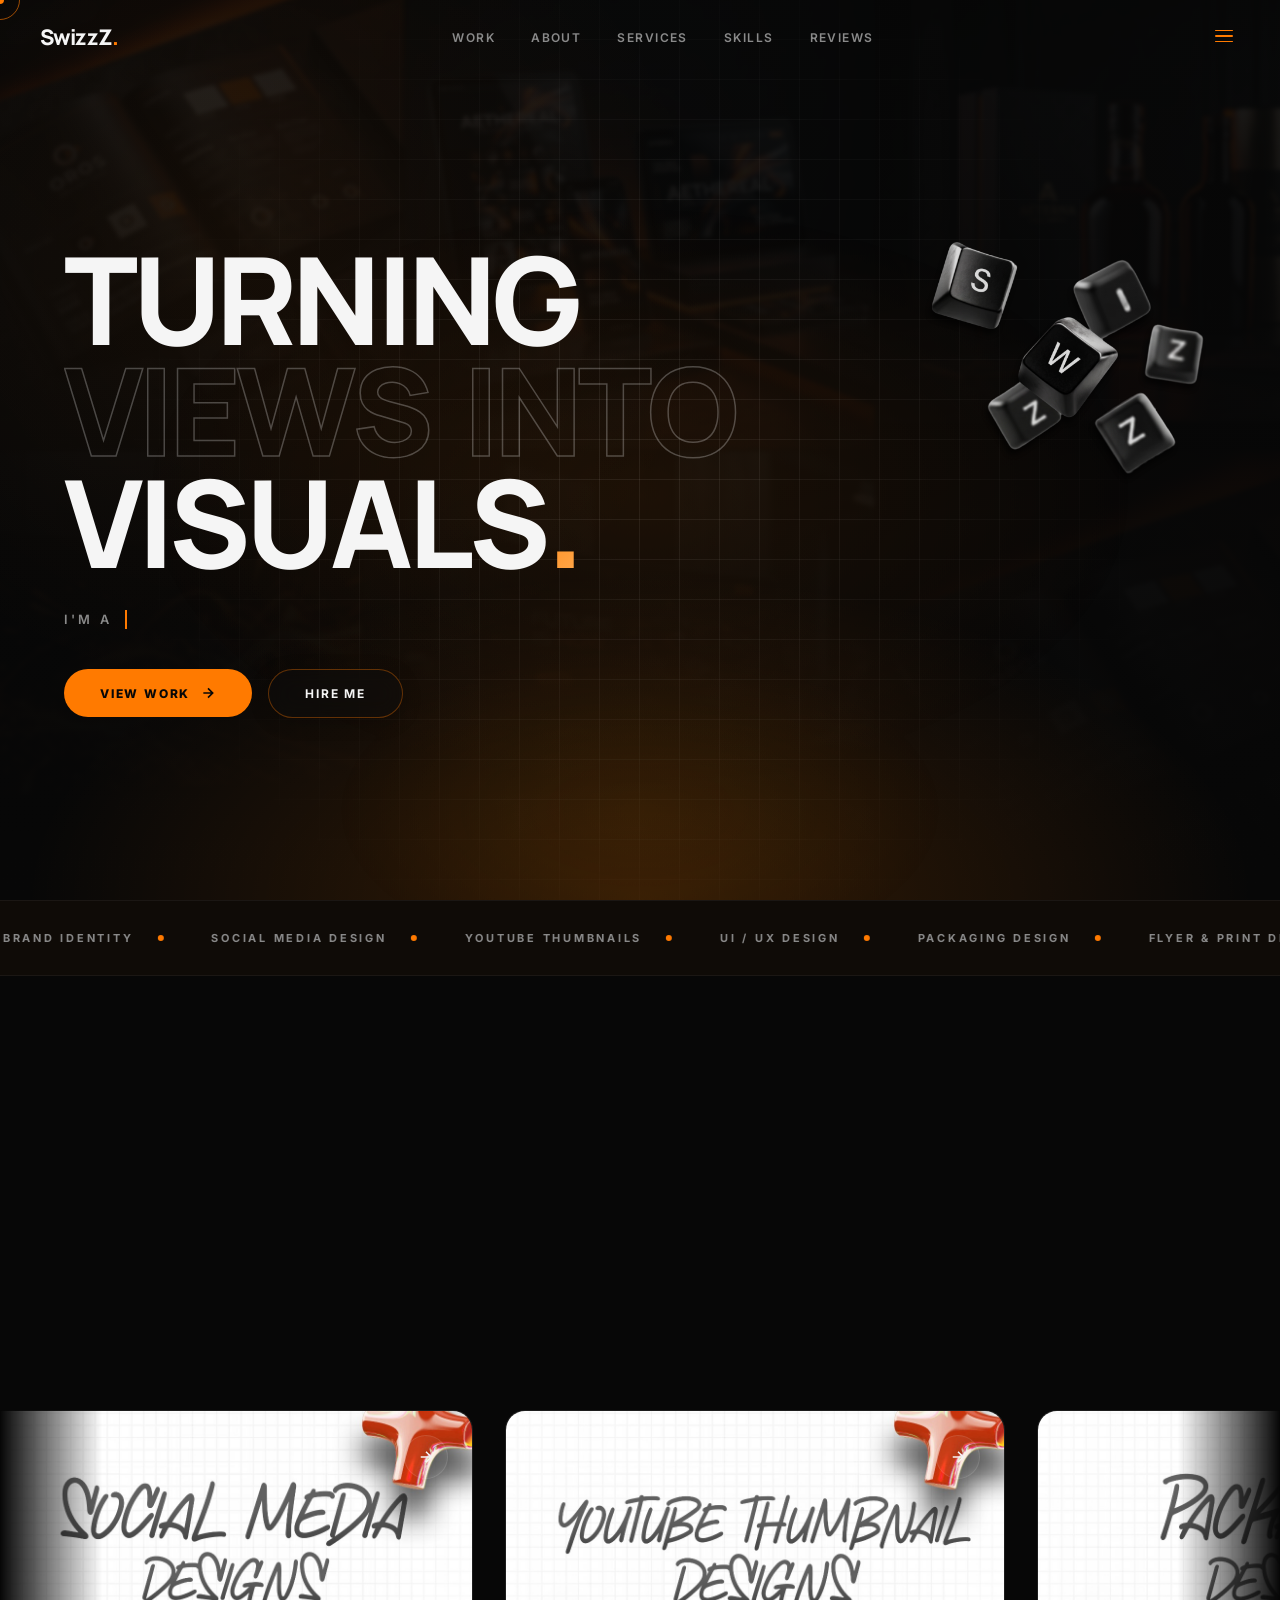
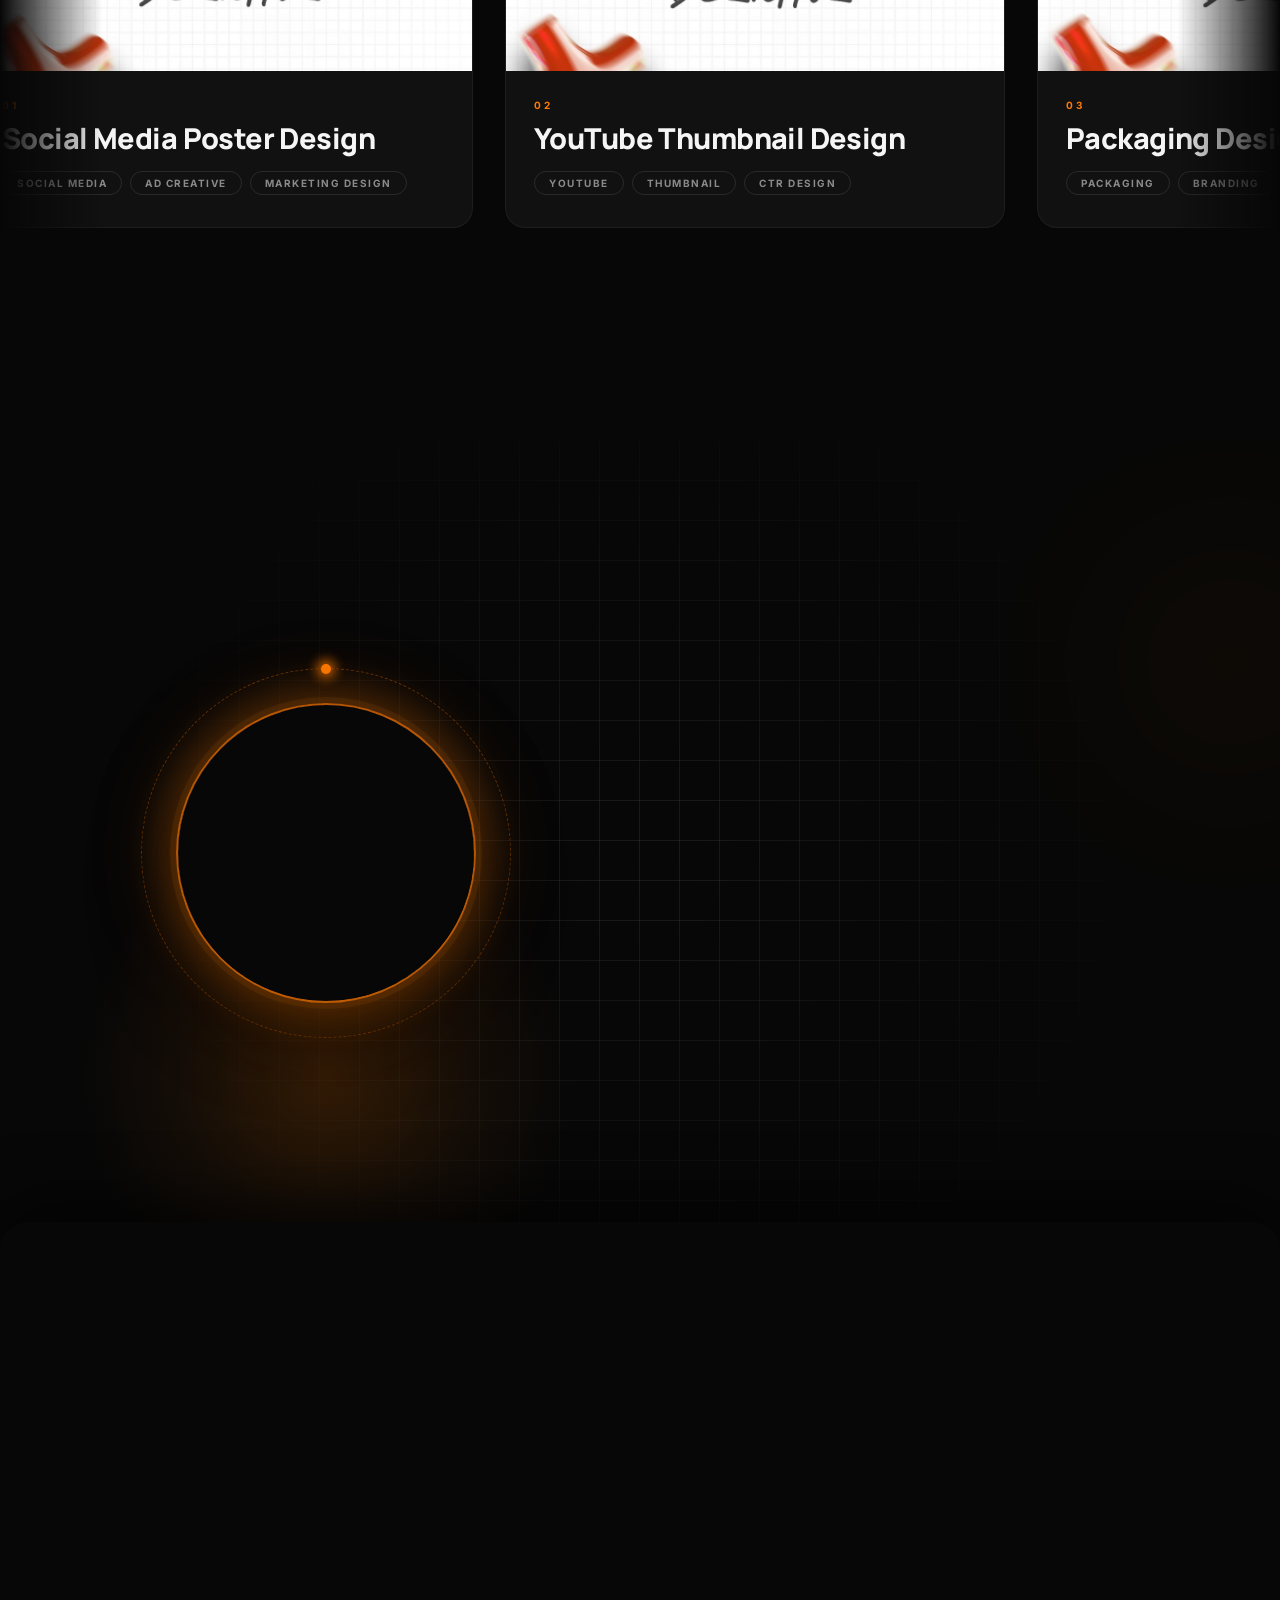
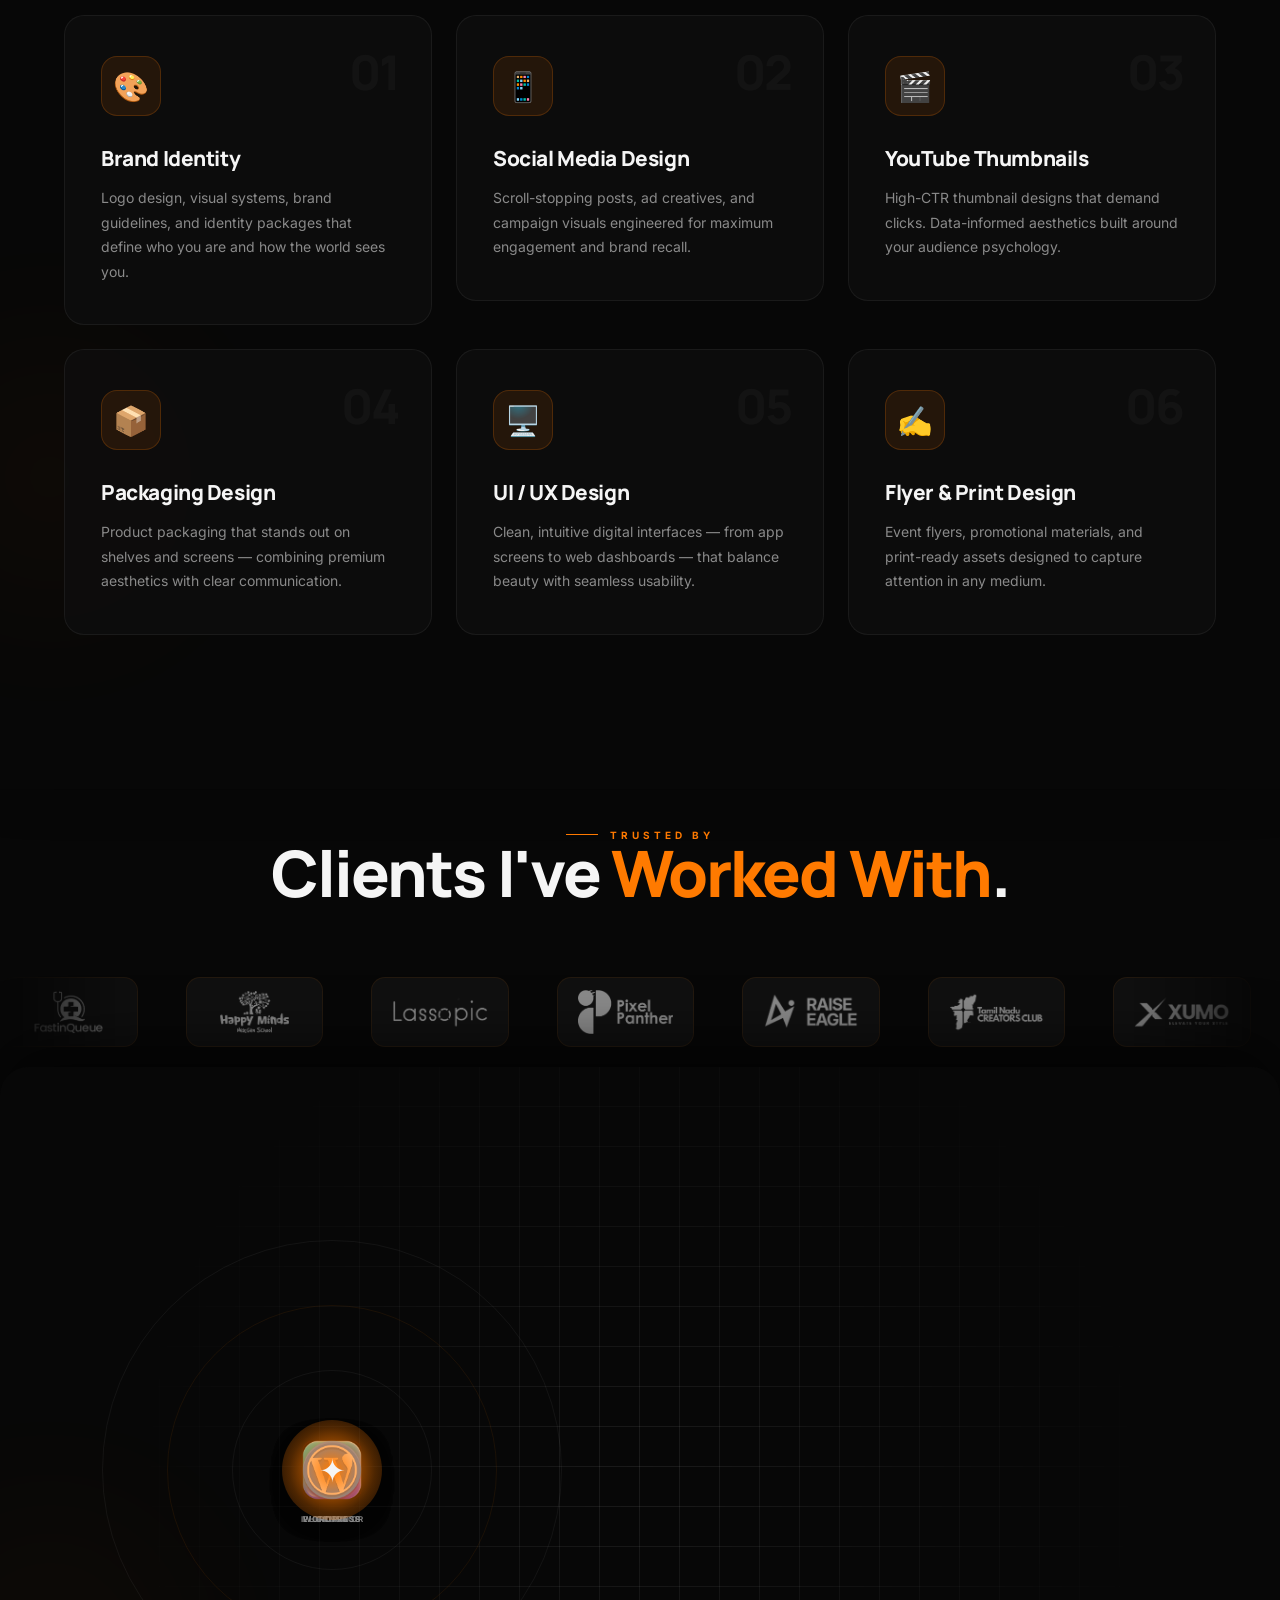
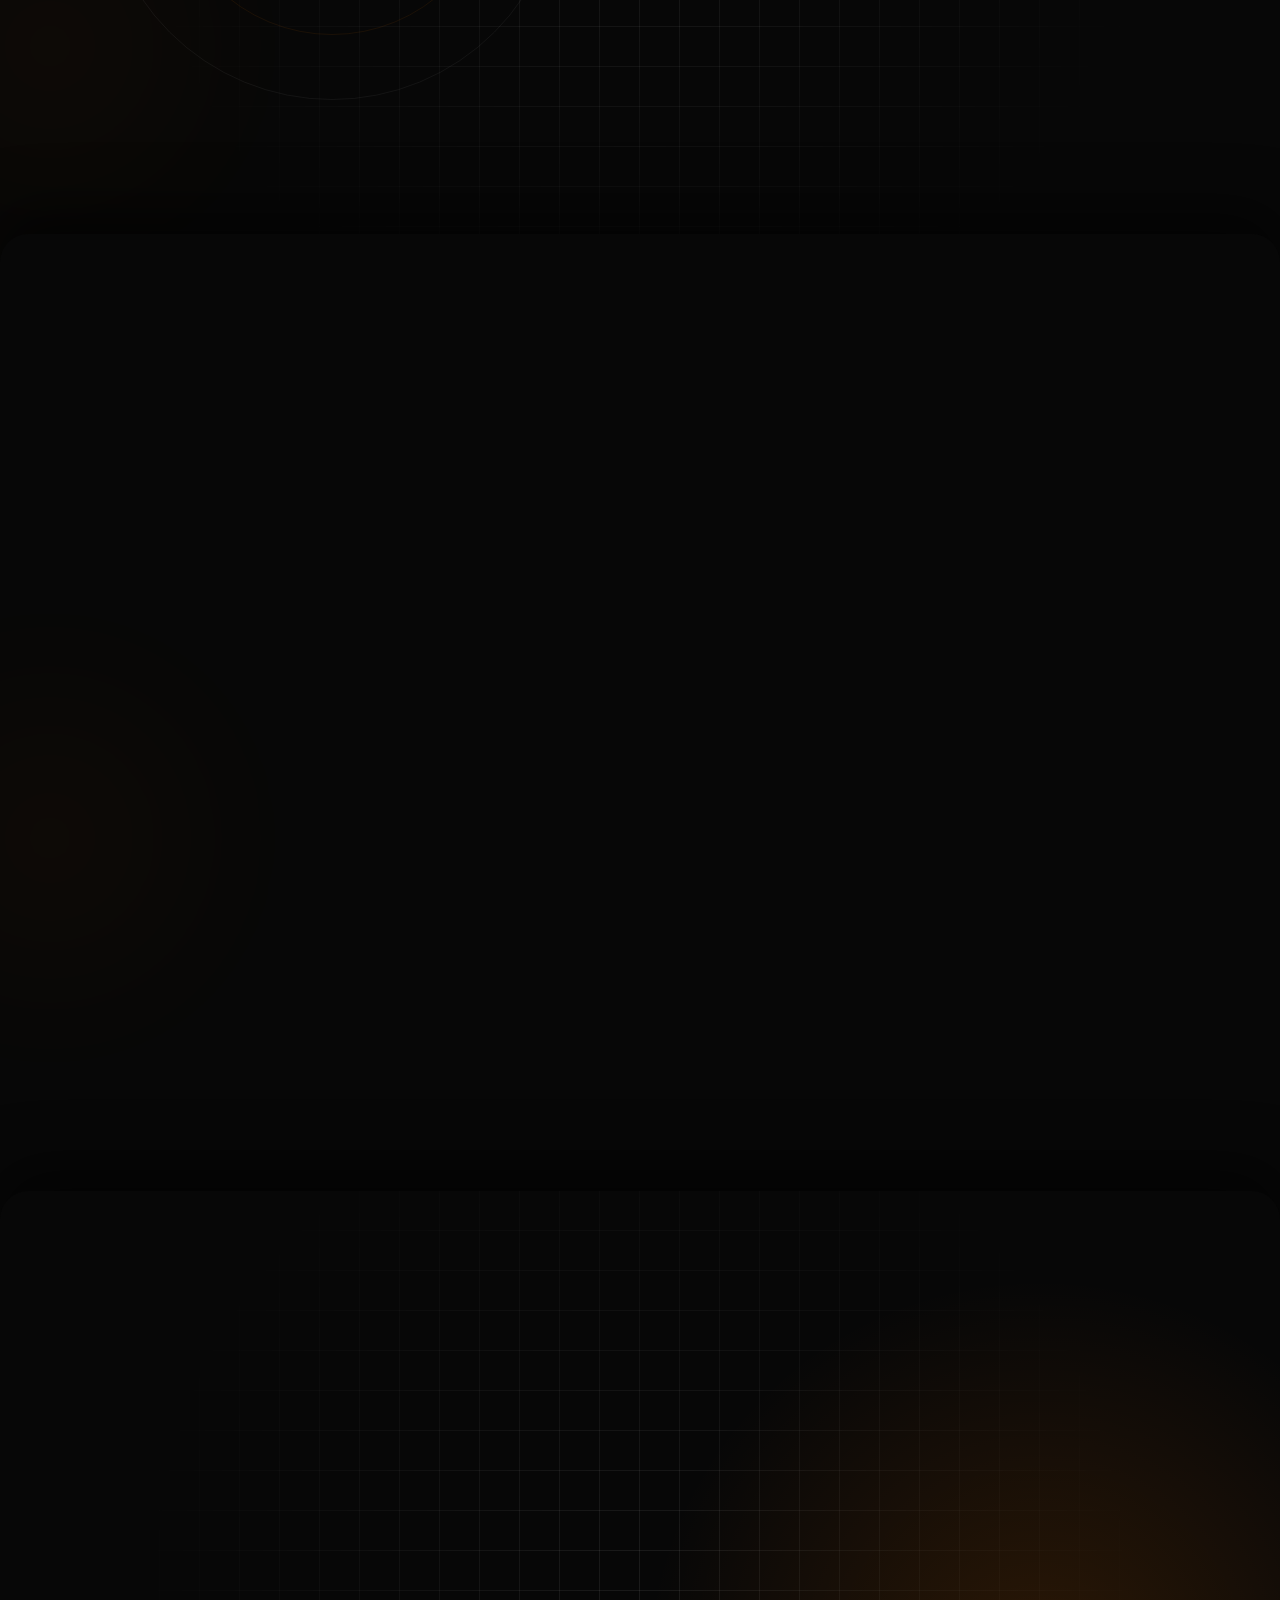
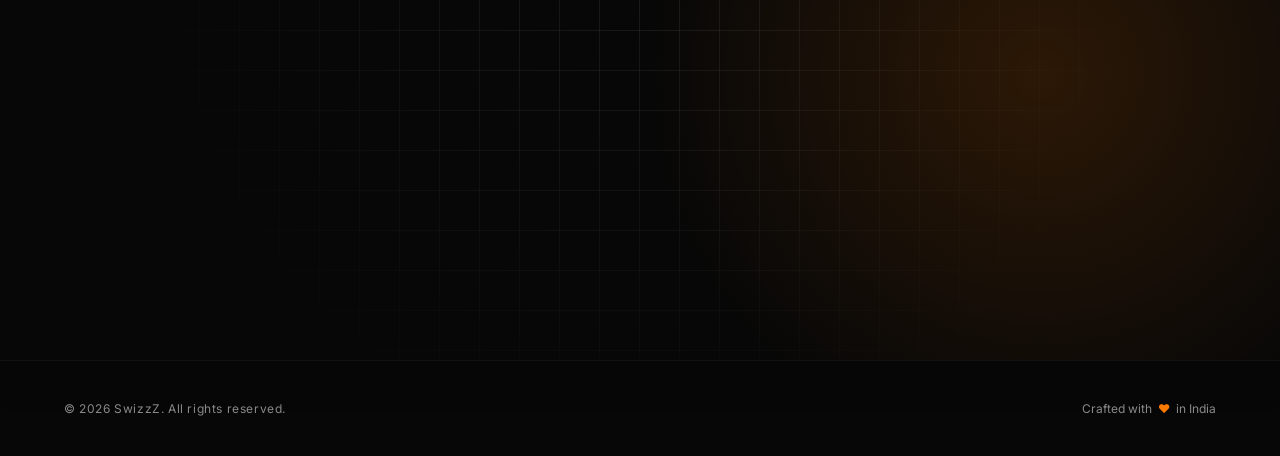
<file: index.html>
<!DOCTYPE html>
<html lang="en">

<head>
  <meta charset="UTF-8" />
  <meta name="viewport" content="width=device-width, initial-scale=1.0" />
  <title>SwizzZ – Creative Designer &amp; Visual Storyteller</title>
  <meta name="description"
    content="Award-winning graphic and creative designer crafting immersive brand identities, digital campaigns, and cinematic visual experiences. Available for global projects." />
  <meta name="keywords"
    content="graphic designer, creative designer, brand identity, UI UX, motion design, visual designer, portfolio" />

  <!-- Open Graph -->
  <meta property="og:title" content="SwizzZ – Creative Designer" />
  <meta property="og:description"
    content="Crafting immersive brand identities, digital campaigns, and cinematic visual experiences." />
  <meta property="og:type" content="website" />

  <!-- Fonts -->
  <link rel="preconnect" href="https://fonts.googleapis.com" />
  <link rel="preconnect" href="https://fonts.gstatic.com" crossorigin />
  <link
    href="https://fonts.googleapis.com/css2?family=Inter:wght@300;400;500;600;700;800;900&family=Manrope:wght@300;400;500;600;700;800&display=swap"
    rel="stylesheet" />

  <!-- Clash Display (self-hosted via font-face trick with a CDN) -->
  <style>
    @import url('https://api.fontshare.com/v2/css?f[]=clash-display@700,600,500,400&display=swap');
  </style>

  <style>
    html,
    body {
      background-color: #070707 !important;
    }
  </style>
  <link rel="stylesheet" href="style.css?v=5" />
  <link rel="icon" type="image/svg+xml"
    href="data:image/svg+xml,<svg xmlns='http://www.w3.org/2000/svg' viewBox='0 0 64 64'><rect width='64' height='64' rx='12' fill='%23070707'/><text x='50%' y='55%' dominant-baseline='middle' text-anchor='middle' fill='%23FF7A00' font-size='36' font-weight='900'>A</text></svg>" />
</head>

<body>

  <!-- Page Transition Overlay -->
  <div id="page-transition" class="active" aria-hidden="true">
    <div class="transition-sweep"></div>
  </div>

  <!-- ───────────────────────────────────────────
       SCROLL PROGRESS
  ─────────────────────────────────────────── -->
  <div id="scroll-progress" aria-hidden="true"></div>

  <!-- ───────────────────────────────────────────
       CUSTOM CURSOR
  ─────────────────────────────────────────── -->
  <div id="cursor-dot" aria-hidden="true"></div>
  <div id="cursor-ring" aria-hidden="true"></div>
  <div id="cursor-label" aria-hidden="true">VIEW</div>

  <canvas id="hologram-canvas" aria-hidden="true"></canvas>

  <!-- ───────────────────────────────────────────
       PRELOADER
  ─────────────────────────────────────────── -->
  <div id="preloader" aria-hidden="true" role="status">
    <div class="pre-noise"></div>
    <div class="pre-glow"></div>

    <p class="pre-logo">
      <span class="word">
        <span>S</span><span>w</span><span>i</span><span>z</span><span>z</span><span>Z</span>
      </span>
    </p>

    <p class="pre-tagline">Creative Designer &amp; Visual Storyteller</p>

    <div class="pre-bar-wrap">
      <div class="pre-bar-track">
        <div class="pre-bar-fill"></div>
      </div>
      <p class="pre-counter" style="text-align:right;margin-top:12px;">0%</p>
    </div>

    <!-- wipe panels -->
    <div class="pre-panels">
      <div class="pre-panel"></div>
      <div class="pre-panel"></div>
      <div class="pre-panel"></div>
      <div class="pre-panel"></div>
      <div class="pre-panel"></div>
    </div>
  </div>

  <!-- ───────────────────────────────────────────
       PROJECT OVERLAY / LIGHTBOX
  ─────────────────────────────────────────── -->
  <div id="project-overlay" role="dialog" aria-modal="true" aria-label="Project Detail">
    <div class="overlay-lens"></div>
    <div class="overlay-content">
      <!-- Populated dynamically -->
    </div>
  </div>

  <!-- ───────────────────────────────────────────
       NAVIGATION
  ─────────────────────────────────────────── -->
  <header>
    <nav id="navbar" role="navigation" aria-label="Main Navigation">
      <a href="#hero" class="nav-logo" aria-label="SwizzZ Home">
        SwizzZ<span class="dot">.</span>
      </a>

      <ul class="nav-links" role="list">
        <li><a href="#projects">Work</a></li>
        <li><a href="#about">About</a></li>
        <li><a href="#services">Services</a></li>
        <li><a href="#skills">Skills</a></li>
        <li><a href="#testimonials">Reviews</a></li>
      </ul>



      <!-- PREMIUM 3-LINE MENU -->

      <div class="menu-wrap">

        <button class="nav-menu-btn" id="navMenu" aria-label="Menu">
          <span></span>
          <span></span>
          <span></span>
        </button>

        <div class="floating-menu" id="floatingMenu">

          <a href="#home" class="menu-item">
            <span>HOME</span>
            <span class="arrow">↗</span>
          </a>

          <a href="#about" class="menu-item">
            <span>ABOUT</span>
            <span class="arrow">↗</span>
          </a>

          <a href="#services" class="menu-item">
            <span>SERVICES</span>
            <span class="arrow">↗</span>
          </a>

          <a href="#projects" class="menu-item">
            <span>WORKS</span>
            <span class="arrow">↗</span>
          </a>

          <a href="#contact" class="menu-item hire-btn">
            <span>HIRE ME</span>
            <span class="arrow">↗</span>
          </a>

        </div>

      </div>

      <style>
        .menu-wrap {
          position: relative;
          display: flex;
          justify-content: flex-end;
        }

        .nav-menu-btn {
          width: 32px;
          height: 32px;
          background: none;
          border: none;
          cursor: pointer;
          display: flex;
          flex-direction: column;
          justify-content: center;
          gap: 4px;
          padding: 0;
          z-index: 9999;
        }

        .nav-menu-btn span {
          width: 18px;
          height: 1.5px;
          background: #ff7a00;
          border-radius: 999px;
          transition: .35s ease;
        }

        .nav-menu-btn.active span:nth-child(1) {
          transform: translateY(5.5px) rotate(45deg);
        }

        .nav-menu-btn.active span:nth-child(2) {
          opacity: 0;
        }

        .nav-menu-btn.active span:nth-child(3) {
          transform: translateY(-5.5px) rotate(-45deg);
        }

        .floating-menu {
          position: absolute;
          top: 45px;
          right: 0;

          width: 220px;

          padding: 14px;

          border-radius: 22px;

          background: rgba(10, 10, 10, .88);

          backdrop-filter: blur(20px);

          border: 1px solid rgba(255, 122, 0, .15);

          box-shadow:
            0 15px 40px rgba(0, 0, 0, .45),
            0 0 25px rgba(255, 122, 0, .08);

          opacity: 0;
          visibility: hidden;

          transform:
            translateY(-10px) scale(.95);

          transition: .35s ease;
        }

        .floating-menu.active {
          opacity: 1;
          visibility: visible;
          transform:
            translateY(0) scale(1);
        }

        .menu-item {
          display: flex;
          align-items: center;
          justify-content: space-between;

          padding: 13px 15px;

          border-radius: 14px;

          color: #fff;
          text-decoration: none;

          font-size: .85rem;
          font-weight: 600;

          transition: .3s ease;

          margin-bottom: 6px;
        }

        .menu-item:last-child {
          margin-bottom: 0;
        }

        .menu-item:hover {
          background: rgba(255, 122, 0, .08);
          color: #ff7a00;
          transform: translateX(4px);
        }

        .arrow {
          opacity: 0;
          transition: .3s ease;
        }

        .menu-item:hover .arrow {
          opacity: 1;
        }

        .hire-btn {
          background:
            linear-gradient(135deg,
              rgba(255, 122, 0, .22),
              rgba(255, 122, 0, .08));

          border: 1px solid rgba(255, 122, 0, .18);
        }

        .hire-btn:hover {
          background:
            linear-gradient(135deg,
              rgba(255, 122, 0, .35),
              rgba(255, 122, 0, .15));
        }
      </style>

      <script>

        const menuBtn =
          document.getElementById("navMenu");

        const menu =
          document.getElementById("floatingMenu");

        menuBtn.addEventListener("click", () => {

          menuBtn.classList.toggle("active");

          menu.classList.toggle("active");

        });

        document.addEventListener("click", (e) => {

          if (
            !menu.contains(e.target)
            &&
            !menuBtn.contains(e.target)
          ) {
            menu.classList.remove("active");
            menuBtn.classList.remove("active");
          }

        });

      </script>
    </nav>
  </header>

  <main>

    <!-- ───────────────────────────────────────────
         HERO
    ─────────────────────────────────────────── -->
    <section id="hero" aria-labelledby="hero-heading">
      <!-- Layer 1: Black background (handled by #hologram-canvas & body bg) -->
      <div class="hero-bg">
        <div class="hero-bg-images" aria-hidden="true">
          <img src="project_brand.png" alt="" loading="lazy" />
          <img src="project_digital.png" alt="" loading="lazy" />
          <img src="project_packaging.png" alt="" loading="lazy" />
          <img src="project_motion.png" alt="" loading="lazy" />
          <img src="project_web.png" alt="" loading="lazy" />
          <img src="project_brand.png" alt="" loading="lazy" />
        </div>
        <div class="hero-gradient" aria-hidden="true"></div>
      </div>

      <!-- Layer 2: StarCloud particle effect -->
      <!-- Heavy canvas effects removed for premium Framer-style performance -->
      <div class="hero-starcloud-glow" aria-hidden="true" data-parallax="0.05"></div>

      <!-- Floating SWIZZZ Keys Effect -->
      <div class="hero-floating-keys" aria-hidden="true">
        <img src="uploads/swizzz_keys_transparent.png" alt="SWIZZZ Floating Keys">
      </div>

      <div class="hero-inner">

        <h1 class="hero-heading" id="hero-heading">
          <span class="line"><span class="line-inner" id="hero-line-1" style="transform:none;opacity:1;"></span></span>
          <span class="line"><span class="line-inner accent" id="hero-line-2" style="transform:none;opacity:1;"></span></span>
          <span class="line"><span class="line-inner" id="hero-line-3" style="transform:none;opacity:1;"></span></span>
        </h1>

        <style>
          .hero-letter {
            display: inline-block;
            opacity: 0;
            transform: translateY(18px) scale(0.9);
            transition: opacity 0.2s ease, transform 0.35s cubic-bezier(0.16,1,0.3,1);
          }
          .hero-letter.lit {
            opacity: 1;
            transform: translateY(0) scale(1);
          }
          .hero-letter-space {
            display: inline-block;
            width: 0.28em;
          }
        </style>

        <script>
          (function () {
            var lines = [
              { id: 'hero-line-1', words: ['TURNING'],       accent: false },
              { id: 'hero-line-2', words: ['VIEWS','INTO'],  accent: false },
              { id: 'hero-line-3', words: ['VISUALS'],       accent: true  }
            ];

            var allSpans = [];

            lines.forEach(function(line) {
              var el = document.getElementById(line.id);
              if (!el) return;
              line.words.forEach(function(word, wi) {
                if (wi > 0) {
                  var sp = document.createElement('span');
                  sp.className = 'hero-letter-space';
                  el.appendChild(sp);
                }
                word.split('').forEach(function(ch) {
                  var s = document.createElement('span');
                  s.className = 'hero-letter';
                  s.textContent = ch;
                  el.appendChild(s);
                  allSpans.push(s);
                });
              });
              if (line.accent) {
                var dot = document.createElement('span');
                dot.className = 'accent-orange hero-letter';
                dot.textContent = '.';
                el.appendChild(dot);
                allSpans.push(dot);
              }
            });

            /* Wait for preloader to fully exit (~2400ms) then type */
            var DELAY = 2400;
            var GAP   = 55;

            allSpans.forEach(function(s, i) {
              setTimeout(function() { s.classList.add('lit'); }, DELAY + i * GAP);
            });
          })();
        </script>


        <!-- Typewriter role cycling — stays fixed, no slide animation -->
        <div style="
          margin-top: 32px;
          display: flex;
          align-items: center;
          gap: 10px;
          opacity: 1 !important;
          transform: none !important;
          animation: none !important;
          position: relative;
          z-index: 5;
        ">
          <span style="
            font-size: clamp(0.55rem, 1vw, 0.95rem);
            font-weight: 600;
            letter-spacing: 0.25em;
            text-transform: uppercase;
            color: var(--gray);
          ">I'm a</span>
          <span id="hero-typewriter" style="
            font-size: clamp(0.6rem, 1.2vw, 1.05rem);
            font-weight: 800;
            letter-spacing: 0.08em;
            text-transform: uppercase;
            color: var(--orange);
            border-right: 2.5px solid var(--orange);
            padding-right: 3px;
            white-space: nowrap;
            min-height: 1.2em;
            display: inline-block;
          "></span>
        </div>

        <div class="hero-sub">


          <div class="hero-ctas">
            <a href="#projects" class="btn-primary">
              <span>View Work</span>
              <svg xmlns="http://www.w3.org/2000/svg" width="16" height="16" fill="none" stroke="currentColor"
                stroke-width="2.5" viewBox="0 0 24 24">
                <path d="M5 12h14M12 5l7 7-7 7" />
              </svg>
            </a>
            <a href="#contact" class="btn-secondary btn-hire-me">
              <span>Hire Me</span>
            </a>
            <style>
              @media (max-width: 768px) {
                .hero-ctas a {
                  font-size: 12px !important;
                  white-space: nowrap;
                }
              }
            </style>
          </div>
        </div>
      </div>

      <div class="hero-scroll-hint" aria-hidden="true">
        <div class="scroll-line"></div>
        <span>Scroll</span>
      </div>
    </section>

    <!-- ───────────────────────────────────────────
         MARQUEE
    ─────────────────────────────────────────── -->
    <div class="marquee-section" aria-hidden="true">
      <div class="marquee-track">
        <!-- Set A -->
        <span class="marquee-item">Brand Identity <span class="sep"></span></span>
        <span class="marquee-item">Social Media Design <span class="sep"></span></span>
        <span class="marquee-item">YouTube Thumbnails <span class="sep"></span></span>
        <span class="marquee-item">UI / UX Design <span class="sep"></span></span>
        <span class="marquee-item">Packaging Design <span class="sep"></span></span>
        <span class="marquee-item">Flyer &amp; Print Design <span class="sep"></span></span>
        <span class="marquee-item">LinkedIn Cover Design <span class="sep"></span></span>
        <span class="marquee-item">Typography <span class="sep"></span></span>
        <!-- Set B — exact duplicate for seamless loop -->
        <span class="marquee-item">Brand Identity <span class="sep"></span></span>
        <span class="marquee-item">Social Media Design <span class="sep"></span></span>
        <span class="marquee-item">YouTube Thumbnails <span class="sep"></span></span>
        <span class="marquee-item">UI / UX Design <span class="sep"></span></span>
        <span class="marquee-item">Packaging Design <span class="sep"></span></span>
        <span class="marquee-item">Flyer &amp; Print Design <span class="sep"></span></span>
        <span class="marquee-item">LinkedIn Cover Design <span class="sep"></span></span>
        <span class="marquee-item">Typography <span class="sep"></span></span>
      </div>
    </div>

    <!-- ───────────────────────────────────────────
         PROJECTS
    ─────────────────────────────────────────── -->
    <section id="projects" class="section" aria-labelledby="projects-heading">
      <div class="container">
        <div class="section-header">
          <div class="section-title-block">
            <p class="eyebrow fade-up">Selected Work</p>
            <h2 class="heading-xl fade-up" id="projects-heading" style="transition-delay:0.1s">
              Case Studies &amp;<br />Creative Projects
            </h2>
          </div>
          <p class="section-meta fade-up" style="transition-delay:0.2s">
            Each project is a unique visual journey — from strategy and concept through to the final pixel. Hover to
            pause.
          </p>
        </div>
      </div>

      <div class="carousel-outer" id="carousel-outer" role="region" aria-label="Project Carousel">
        <div class="carousel-track" id="carousel-track">

          <article class="project-card" id="project-card-1" tabindex="0" role="button"
            aria-label="Social Media Poster Design">
            <div class="project-card-img project-card-img--social">
              <div class="card-visual-inner">
                <img src="THumbnail/thumb_social.jpg" alt="Social Media Poster Design" loading="lazy"
                  style="width:100%;height:100%;object-fit:cover;object-position:center;display:block;" />
              </div>
            </div>
            <div class="project-card-glow" aria-hidden="true"></div>
            <div class="project-card-body">
              <span class="project-card-num">01</span>
              <h3 class="project-card-title">Social Media Poster Design</h3>
              <div class="project-card-tags"><span class="project-tag">Social Media</span><span class="project-tag">Ad
                  Creative</span><span class="project-tag">Marketing Design</span></div>
            </div>
            <div class="project-card-arrow" aria-hidden="true"><svg xmlns="http://www.w3.org/2000/svg" fill="none"
                viewBox="0 0 24 24" stroke="currentColor" stroke-width="2">
                <path d="M5 12h14M12 5l7 7-7 7" />
              </svg></div>
          </article>

          <article class="project-card" id="project-card-2" tabindex="0" role="button"
            aria-label="YouTube Thumbnail Design">
            <div class="project-card-img project-card-img--yt">
              <div class="card-visual-inner">
                <img src="THumbnail/thumb_youtube.jpg" alt="YouTube Thumbnail Design" loading="lazy"
                  style="width:100%;height:100%;object-fit:cover;object-position:center;display:block;" />
              </div>
            </div>
            <div class="project-card-glow" aria-hidden="true"></div>
            <div class="project-card-body">
              <span class="project-card-num">02</span>
              <h3 class="project-card-title">YouTube Thumbnail Design</h3>
              <div class="project-card-tags"><span class="project-tag">YouTube</span><span
                  class="project-tag">Thumbnail</span><span class="project-tag">CTR Design</span></div>
            </div>
            <div class="project-card-arrow" aria-hidden="true"><svg xmlns="http://www.w3.org/2000/svg" fill="none"
                viewBox="0 0 24 24" stroke="currentColor" stroke-width="2">
                <path d="M5 12h14M12 5l7 7-7 7" />
              </svg></div>
          </article>

          <article class="project-card" id="project-card-3" tabindex="0" role="button" aria-label="Packaging Design">
            <div class="project-card-img project-card-img--packaging">
              <div class="card-visual-inner">
                <img src="THumbnail/thumb_packaging.jpg" alt="Packaging Design" loading="lazy"
                  style="width:100%;height:100%;object-fit:cover;object-position:center;display:block;" />
              </div>
            </div>
            <div class="project-card-glow" aria-hidden="true"></div>
            <div class="project-card-body">
              <span class="project-card-num">03</span>
              <h3 class="project-card-title">Packaging Design</h3>
              <div class="project-card-tags"><span class="project-tag">Packaging</span><span
                  class="project-tag">Branding</span><span class="project-tag">Product Design</span></div>
            </div>
            <div class="project-card-arrow" aria-hidden="true"><svg xmlns="http://www.w3.org/2000/svg" fill="none"
                viewBox="0 0 24 24" stroke="currentColor" stroke-width="2">
                <path d="M5 12h14M12 5l7 7-7 7" />
              </svg></div>
          </article>

          <article class="project-card" id="project-card-4" tabindex="0" role="button"
            aria-label="LinkedIn Cover Design">
            <div class="project-card-img project-card-img--linkedin">
              <div class="card-visual-inner">
                <img src="THumbnail/thumb_linkedin.jpg" alt="LinkedIn Cover Design" loading="lazy"
                  style="width:100%;height:100%;object-fit:cover;object-position:center;display:block;" />
              </div>
            </div>
            <div class="project-card-glow" aria-hidden="true"></div>
            <div class="project-card-body">
              <span class="project-card-num">04</span>
              <h3 class="project-card-title">LinkedIn Cover Design</h3>
              <div class="project-card-tags"><span class="project-tag">LinkedIn</span><span class="project-tag">Personal
                  Branding</span><span class="project-tag">Banner Design</span></div>
            </div>
            <div class="project-card-arrow" aria-hidden="true"><svg xmlns="http://www.w3.org/2000/svg" fill="none"
                viewBox="0 0 24 24" stroke="currentColor" stroke-width="2">
                <path d="M5 12h14M12 5l7 7-7 7" />
              </svg></div>
          </article>

          <article class="project-card" id="project-card-5" tabindex="0" role="button" aria-label="Flyer Design">
            <div class="project-card-img project-card-img--flyer">
              <div class="card-visual-inner">
                <img src="THumbnail/thumb_flyer.jpg" alt="Flyer Design" loading="lazy"
                  style="width:100%;height:100%;object-fit:cover;object-position:center;display:block;" />
              </div>
            </div>
            <div class="project-card-glow" aria-hidden="true"></div>
            <div class="project-card-body">
              <span class="project-card-num">05</span>
              <h3 class="project-card-title">Flyer Design</h3>
              <div class="project-card-tags"><span class="project-tag">Print Design</span><span
                  class="project-tag">Promotional</span><span class="project-tag">Marketing</span></div>
            </div>
            <div class="project-card-arrow" aria-hidden="true"><svg xmlns="http://www.w3.org/2000/svg" fill="none"
                viewBox="0 0 24 24" stroke="currentColor" stroke-width="2">
                <path d="M5 12h14M12 5l7 7-7 7" />
              </svg></div>
          </article>

          <article class="project-card" id="project-card-6" tabindex="0" role="button" aria-label="UI/UX Design">
            <div class="project-card-img project-card-img--uiux">
              <div class="card-visual-inner">
                <img src="THumbnail/thumb_uiux.jpg" alt="UI/UX Design" loading="lazy"
                  style="width:100%;height:100%;object-fit:cover;object-position:center;display:block;" />
              </div>
            </div>
            <div class="project-card-glow" aria-hidden="true"></div>
            <div class="project-card-body">
              <span class="project-card-num">06</span>
              <h3 class="project-card-title">UI/UX Design</h3>
              <div class="project-card-tags"><span class="project-tag">UI Design</span><span class="project-tag">UX
                  Experience</span><span class="project-tag">Web Interface</span></div>
            </div>
            <div class="project-card-arrow" aria-hidden="true"><svg xmlns="http://www.w3.org/2000/svg" fill="none"
                viewBox="0 0 24 24" stroke="currentColor" stroke-width="2">
                <path d="M5 12h14M12 5l7 7-7 7" />
              </svg></div>
          </article>

          <!-- Duplicate set B for seamless loop -->
          <article class="project-card" tabindex="-1" aria-hidden="true">
            <div class="project-card-img project-card-img--social">
              <div class="card-visual-inner">
                <img src="THumbnail/thumb_social.jpg" alt="" loading="lazy"
                  style="width:100%;height:100%;object-fit:cover;object-position:center;display:block;" />
              </div>
            </div>
            <div class="project-card-glow" aria-hidden="true"></div>
            <div class="project-card-body"><span class="project-card-num">01</span>
              <h3 class="project-card-title">Social Media Poster Design</h3>
              <div class="project-card-tags"><span class="project-tag">Social Media</span><span class="project-tag">Ad
                  Creative</span><span class="project-tag">Marketing Design</span></div>
            </div>
            <div class="project-card-arrow" aria-hidden="true"><svg xmlns="http://www.w3.org/2000/svg" fill="none"
                viewBox="0 0 24 24" stroke="currentColor" stroke-width="2">
                <path d="M5 12h14M12 5l7 7-7 7" />
              </svg></div>
          </article>
          <article class="project-card" tabindex="-1" aria-hidden="true">
            <div class="project-card-img project-card-img--yt">
              <div class="card-visual-inner">
                <img src="THumbnail/thumb_youtube.jpg" alt="" loading="lazy"
                  style="width:100%;height:100%;object-fit:cover;object-position:center;display:block;" />
              </div>
            </div>
            <div class="project-card-glow" aria-hidden="true"></div>
            <div class="project-card-body"><span class="project-card-num">02</span>
              <h3 class="project-card-title">YouTube Thumbnail Design</h3>
              <div class="project-card-tags"><span class="project-tag">YouTube</span><span
                  class="project-tag">Thumbnail</span><span class="project-tag">CTR Design</span></div>
            </div>
            <div class="project-card-arrow" aria-hidden="true"><svg xmlns="http://www.w3.org/2000/svg" fill="none"
                viewBox="0 0 24 24" stroke="currentColor" stroke-width="2">
                <path d="M5 12h14M12 5l7 7-7 7" />
              </svg></div>
          </article>
          <article class="project-card" tabindex="-1" aria-hidden="true">
            <div class="project-card-img project-card-img--packaging">
              <div class="card-visual-inner">
                <img src="THumbnail/thumb_packaging.jpg" alt="" loading="lazy"
                  style="width:100%;height:100%;object-fit:cover;object-position:center;display:block;" />
              </div>
            </div>
            <div class="project-card-glow" aria-hidden="true"></div>
            <div class="project-card-body"><span class="project-card-num">03</span>
              <h3 class="project-card-title">Packaging Design</h3>
              <div class="project-card-tags"><span class="project-tag">Packaging</span><span
                  class="project-tag">Branding</span><span class="project-tag">Product Design</span></div>
            </div>
            <div class="project-card-arrow" aria-hidden="true"><svg xmlns="http://www.w3.org/2000/svg" fill="none"
                viewBox="0 0 24 24" stroke="currentColor" stroke-width="2">
                <path d="M5 12h14M12 5l7 7-7 7" />
              </svg></div>
          </article>
          <article class="project-card" tabindex="-1" aria-hidden="true">
            <div class="project-card-img project-card-img--linkedin">
              <div class="card-visual-inner">
                <img src="THumbnail/thumb_linkedin.jpg" alt="" loading="lazy"
                  style="width:100%;height:100%;object-fit:cover;object-position:center;display:block;" />
              </div>
            </div>
            <div class="project-card-glow" aria-hidden="true"></div>
            <div class="project-card-body"><span class="project-card-num">04</span>
              <h3 class="project-card-title">LinkedIn Cover Design</h3>
              <div class="project-card-tags"><span class="project-tag">LinkedIn</span><span class="project-tag">Personal
                  Branding</span><span class="project-tag">Banner Design</span></div>
            </div>
            <div class="project-card-arrow" aria-hidden="true"><svg xmlns="http://www.w3.org/2000/svg" fill="none"
                viewBox="0 0 24 24" stroke="currentColor" stroke-width="2">
                <path d="M5 12h14M12 5l7 7-7 7" />
              </svg></div>
          </article>
          <article class="project-card" tabindex="-1" aria-hidden="true">
            <div class="project-card-img project-card-img--flyer">
              <div class="card-visual-inner">
                <img src="THumbnail/thumb_flyer.jpg" alt="" loading="lazy"
                  style="width:100%;height:100%;object-fit:cover;object-position:center;display:block;" />
              </div>
            </div>
            <div class="project-card-glow" aria-hidden="true"></div>
            <div class="project-card-body"><span class="project-card-num">05</span>
              <h3 class="project-card-title">Flyer Design</h3>
              <div class="project-card-tags"><span class="project-tag">Print Design</span><span
                  class="project-tag">Promotional</span><span class="project-tag">Marketing</span></div>
            </div>
            <div class="project-card-arrow" aria-hidden="true"><svg xmlns="http://www.w3.org/2000/svg" fill="none"
                viewBox="0 0 24 24" stroke="currentColor" stroke-width="2">
                <path d="M5 12h14M12 5l7 7-7 7" />
              </svg></div>
          </article>
          <article class="project-card" tabindex="-1" aria-hidden="true">
            <div class="project-card-img project-card-img--uiux">
              <div class="card-visual-inner">
                <img src="THumbnail/thumb_uiux.jpg" alt="" loading="lazy"
                  style="width:100%;height:100%;object-fit:cover;object-position:center;display:block;" />
              </div>
            </div>
            <div class="project-card-glow" aria-hidden="true"></div>
            <div class="project-card-body"><span class="project-card-num">06</span>
              <h3 class="project-card-title">UI/UX Design</h3>
              <div class="project-card-tags"><span class="project-tag">UI Design</span><span class="project-tag">UX
                  Experience</span><span class="project-tag">Web Interface</span></div>
            </div>
            <div class="project-card-arrow" aria-hidden="true"><svg xmlns="http://www.w3.org/2000/svg" fill="none"
                viewBox="0 0 24 24" stroke="currentColor" stroke-width="2">
                <path d="M5 12h14M12 5l7 7-7 7" />
              </svg></div>
            <script>
              const outer = document.querySelector(".carousel-outer");
              const track = document.querySelector(".carousel-track");

              const isCarouselMobile = () => window.innerWidth <= 768;

              let isDown = false;
              let isScrollingActive = true;
              let startX;
              let scrollLeft;
              let scrollTimeout;
              let wrapOffset = 0;

              // Dynamically cache the start offset of duplicate cards to prevent layout thrashing
              function updateWrapOffset() {
                const cards = Array.from(track.querySelectorAll('.project-card'));
                if (cards.length >= 7 && cards[6]) {
                  wrapOffset = cards[6].offsetLeft;
                } else {
                  wrapOffset = track.scrollWidth / 2;
                }
              }

              // Initial calculation & updates on window resize or orient change
              updateWrapOffset();
              window.addEventListener("load", updateWrapOffset);
              window.addEventListener("resize", updateWrapOffset);
              window.addEventListener("orientationchange", () => setTimeout(updateWrapOffset, 200));

              // Auto marquee
              let autoSpeed = 1.5;

              function autoScroll() {
                if (isCarouselMobile()) {
                  // Mobile Javascript scroll
                  if (isScrollingActive && !isDown) {
                    outer.scrollLeft += autoSpeed; // Smooth speed for mobile
                    if (wrapOffset > 0 && outer.scrollLeft >= wrapOffset) {
                      outer.scrollLeft -= wrapOffset;
                    }
                  }
                } else {
                  // Desktop Original scroll
                  if (!isDown) {
                    outer.scrollLeft += autoSpeed;
                    if (
                      outer.scrollLeft >=
                      (track.scrollWidth - outer.clientWidth) / 2
                    ) {
                      outer.scrollLeft = 0;
                    }
                  }
                }
                requestAnimationFrame(autoScroll);
              }

              requestAnimationFrame(autoScroll);

              // Seamless Scroll Wrap-Around & Resume logic on Mobile
              let isWrapping = false;
              outer.addEventListener("scroll", () => {
                if (!isCarouselMobile()) return;
                if (isWrapping || wrapOffset <= 0) return;

                // Seamless Infinite Loop checks (both directions)
                if (outer.scrollLeft >= wrapOffset) {
                  isWrapping = true;
                  outer.scrollLeft -= wrapOffset;
                  if (isDown) scrollLeft -= wrapOffset;
                  isWrapping = false;
                } else if (outer.scrollLeft <= 0.5) {
                  isWrapping = true;
                  outer.scrollLeft += wrapOffset;
                  if (isDown) scrollLeft += wrapOffset;
                  isWrapping = false;
                }
              });

              // Mouse Drag (for desktop / mouse users)
              outer.addEventListener("mousedown", (e) => {
                isDown = true;
                isScrollingActive = false;
                startX = e.pageX;
                scrollLeft = outer.scrollLeft;
                outer.style.cursor = "grabbing";
              });

              window.addEventListener("mouseup", () => {
                isDown = false;
                outer.style.cursor = "grab";
                clearTimeout(scrollTimeout);
                scrollTimeout = setTimeout(() => {
                  isScrollingActive = true;
                }, 200);
              });

              outer.addEventListener("mousemove", (e) => {
                if (!isDown) return;
                e.preventDefault();
                const walk = (e.pageX - startX) * 2;
                outer.scrollLeft = scrollLeft - walk;
              });

              // Touch Swiping (on mobile we let the browser handle native touch scroll,
              // but we capture start/end to pause/resume marquee smoothly)
              outer.addEventListener("touchstart", (e) => {
                isDown = true;
                isScrollingActive = false;
                startX = e.touches[0].pageX;
                scrollLeft = outer.scrollLeft;
              });

              outer.addEventListener("touchend", () => {
                isDown = false;
                clearTimeout(scrollTimeout);
                scrollTimeout = setTimeout(() => {
                  isScrollingActive = true;
                }, 800);
              });
            </script>
          </article>

        </div>
      </div>
    </section>

    <!-- ───────────────────────────────────────────
         ABOUT
    ─────────────────────────────────────────── -->
    <section id="about" class="section" aria-labelledby="about-heading">
      <div class="container">
        <div class="about-grid">

          <!-- Left: circular portrait -->
          <div class="about-visual-col">
            <div class="about-radial-glow" aria-hidden="true" data-parallax="0.1"></div>
            <div class="about-rotating-ring" aria-hidden="true"></div>

            <div class="about-circle-wrap" id="about-portrait">
              <img src="profile_swizzz.jpg" alt="SwizzZ – Creative Designer portrait" loading="lazy" />
              <div class="about-circle-glow" aria-hidden="true"></div>
              <div class="about-img-mask" aria-hidden="true"></div>
            </div>
          </div>

          <!-- Right: content -->
          <div class="about-content">
            <p class="eyebrow fade-up">Who I Am</p>
            <h3 class="heading-xl fade-up" id="about-heading" style="transition-delay:0.1s">
              I'm <span id="suganesh-type" style="color:#FF7A00; display:inline-block;"><span class="sug-letter" style="opacity:0">S</span><span class="sug-letter" style="opacity:0">U</span><span class="sug-letter" style="opacity:0">G</span><span class="sug-letter" style="opacity:0">A</span><span class="sug-letter" style="opacity:0">N</span><span class="sug-letter" style="opacity:0">E</span><span class="sug-letter" style="opacity:0">S</span><span class="sug-letter" style="opacity:0">H</span></span><span class="accent-orange" style="opacity:0" id="suganesh-dot">.</span>
            </h3>

            <style>
              .sug-letter {
                display: inline-block;
                transform: translateY(12px);
                transition: opacity 0.25s ease, transform 0.35s cubic-bezier(0.16,1,0.3,1);
              }
              .sug-letter.visible {
                opacity: 1 !important;
                transform: translateY(0);
              }
              #suganesh-dot {
                display: inline-block;
                transition: opacity 0.3s ease 0.6s;
              }
              #suganesh-dot.visible {
                opacity: 1 !important;
              }
            </style>

            <script>
              (function () {
                const letters = document.querySelectorAll('.sug-letter');
                const dot     = document.getElementById('suganesh-dot');
                const heading = document.getElementById('about-heading');
                let played = false;

                function playType() {
                  if (played) return;
                  played = true;
                  letters.forEach(function(el, i) {
                    setTimeout(function() {
                      el.classList.add('visible');
                    }, i * 80);
                  });
                  setTimeout(function() {
                    dot.classList.add('visible');
                  }, letters.length * 80 + 120);
                }

                const obs = new IntersectionObserver(function(entries) {
                  entries.forEach(function(entry) {
                    if (entry.isIntersecting) playType();
                  });
                }, { threshold: 0.4 });

                obs.observe(heading);
              })();
            </script>

            <p class="body-text fade-up">
              <em style="color:var(--white); font-style:normal; font-weight:600;">A Graphic Designer</em> based in
              Vellore, with 2 years of creative experience at Valavan Academy. I specialize in bold,
              scroll-stopping visuals for social media, logos, branding, and thumbnails.

              Whether it's a clean website cover or a high-impact Instagram post, I bring ideas to
              life using Photoshop, Illustrator, and Figma.
            </p>



            <!-- Glassmorphism stats -->
            <div class="about-stats fade-up" style="transition-delay:0.3s">
              <div class="stat-item">
                <span class="stat-number" data-count="100" data-suffix="+">0<span class="orange">+</span></span>
                <span class="stat-label">Projects</span>
              </div>
              <div class="stat-item">
                <span class="stat-number" data-count="2" data-suffix="yrs">0<span class="orange">yrs</span></span>
                <span class="stat-label">Experience</span>
              </div>
              <div class="stat-item">
                <span class="stat-number" data-count="10" data-suffix="+">0<span class="orange">+</span></span>
                <span class="stat-label">Clients</span>
              </div>
            </div>

            <div class="hero-ctas fade-up" style="transition-delay:0.4s">
              <a href="#contact" class="btn-primary btn-work-together">
                <span>Work Together</span>
                <svg xmlns="http://www.w3.org/2000/svg" width="16" height="16" fill="none" stroke="currentColor"
                  stroke-width="2.5" viewBox="0 0 24 24">
                  <path d="M5 12h14M12 5l7 7-7 7" />
                </svg>
              </a>
              <button class="btn-secondary btn-hire-me" type="button">
                <span>Hire Me</span>
              </button>
            </div>
          </div>

        </div>
      </div>
    </section>

    <!-- ───────────────────────────────────────────
         SERVICES
    ─────────────────────────────────────────── -->
    <section id="services" class="section" aria-labelledby="services-heading">
      <div class="container">
        <div class="section-header">
          <div class="section-title-block">
            <p class="eyebrow fade-up">What I Do</p>
            <h2 class="heading-xl fade-up" id="services-heading" style="transition-delay:0.1s">
              Services &amp;<br />Capabilities
            </h2>
          </div>
          <p class="section-meta fade-up" style="transition-delay:0.2s">
            Every service is delivered with obsessive attention to detail, strategic thinking, and a relentless
            commitment to visual excellence.
          </p>
        </div>

        <div class="services-grid">

          <div class="service-card-wrapper">
            <div class="service-card">
              <span class="service-card-num">01</span>
              <div class="service-icon">🎨</div>
              <h3 class="service-title">Brand Identity</h3>
              <p class="service-desc">Logo design, visual systems, brand guidelines, and identity packages that define
                who
                you are and how the world sees you.</p>
            </div>
          </div>

          <div class="service-card-wrapper">
            <div class="service-card">
              <span class="service-card-num">02</span>
              <div class="service-icon">📱</div>
              <h3 class="service-title">Social Media Design</h3>
              <p class="service-desc">Scroll-stopping posts, ad creatives, and campaign visuals engineered for maximum
                engagement and brand recall.</p>
            </div>
          </div>

          <div class="service-card-wrapper">
            <div class="service-card">
              <span class="service-card-num">03</span>
              <div class="service-icon">🎬</div>
              <h3 class="service-title">YouTube Thumbnails</h3>
              <p class="service-desc">High-CTR thumbnail designs that demand clicks. Data-informed aesthetics built
                around
                your audience psychology.</p>
            </div>
          </div>

          <div class="service-card-wrapper">
            <div class="service-card">
              <span class="service-card-num">04</span>
              <div class="service-icon">📦</div>
              <h3 class="service-title">Packaging Design</h3>
              <p class="service-desc">Product packaging that stands out on shelves and screens — combining premium
                aesthetics with clear communication.</p>
            </div>
          </div>

          <div class="service-card-wrapper">
            <div class="service-card">
              <span class="service-card-num">05</span>
              <div class="service-icon">🖥️</div>
              <h3 class="service-title">UI / UX Design</h3>
              <p class="service-desc">Clean, intuitive digital interfaces — from app screens to web dashboards — that
                balance beauty with seamless usability.</p>
            </div>
          </div>

          <div class="service-card-wrapper">
            <div class="service-card">
              <span class="service-card-num">06</span>
              <div class="service-icon">✍️</div>
              <h3 class="service-title">Flyer &amp; Print Design</h3>
              <p class="service-desc">Event flyers, promotional materials, and print-ready assets designed to capture
                attention in any medium.</p>
            </div>
          </div>

        </div>
      </div>
    </section>

    <!-- ───────────────────────────────────────────
         CLIENT LOGOS MARQUEE
    ─────────────────────────────────────────── -->
    <section id="clients" class="clients-section" aria-labelledby="clients-heading">
      <div class="container">
        <div class="clients-header">
          <p class="eyebrow">Trusted By</p>
          <h2 class="heading-xl" id="clients-heading">
            Clients I've <span style="color:#FF7A00;">Worked With</span><span class="accent-orange">.</span>
          </h2>
        </div>
      </div>

      <!-- Infinite Logo Marquee -->
      <div class="logo-marquee-wrap" aria-hidden="true">
        <div class="logo-marquee-track">
          <!-- Set A -->
          <div class="logo-item"><img src="uploads/Logo/FAST IN Q.png" alt="Fast In Q" loading="lazy" /></div>
          <div class="logo-item"><img src="uploads/Logo/HAPPY MINDS.png" alt="Happy Minds" loading="lazy" /></div>
          <div class="logo-item"><img src="uploads/Logo/Laso pic.png" alt="Laso" loading="lazy" /></div>
          <div class="logo-item"><img src="uploads/Logo/PP.png" alt="PP" loading="lazy" /></div>
          <div class="logo-item"><img src="uploads/Logo/RE.png" alt="RE" loading="lazy" /></div>
          <div class="logo-item"><img src="uploads/Logo/TNCC.png" alt="TNCC" loading="lazy" /></div>
          <div class="logo-item"><img src="uploads/Logo/XUMO.png" alt="XUMO" loading="lazy" /></div>
          <div class="logo-item"><img src="uploads/Logo/Zen x ai.png" alt="Zen x AI" loading="lazy" /></div>
          <div class="logo-item"><img src="uploads/Logo/pa.png" alt="PA" loading="lazy" /></div>
          <div class="logo-item"><img src="uploads/Logo/va.png" alt="VA" loading="lazy" /></div>
          <!-- Set B - exact duplicate for seamless infinite loop -->
          <div class="logo-item"><img src="uploads/Logo/FAST IN Q.png" alt="Fast In Q" loading="lazy" /></div>
          <div class="logo-item"><img src="uploads/Logo/HAPPY MINDS.png" alt="Happy Minds" loading="lazy" /></div>
          <div class="logo-item"><img src="uploads/Logo/Laso pic.png" alt="Laso" loading="lazy" /></div>
          <div class="logo-item"><img src="uploads/Logo/PP.png" alt="PP" loading="lazy" /></div>
          <div class="logo-item"><img src="uploads/Logo/RE.png" alt="RE" loading="lazy" /></div>
          <div class="logo-item"><img src="uploads/Logo/TNCC.png" alt="TNCC" loading="lazy" /></div>
          <div class="logo-item"><img src="uploads/Logo/XUMO.png" alt="XUMO" loading="lazy" /></div>
          <div class="logo-item"><img src="uploads/Logo/Zen x ai.png" alt="Zen x AI" loading="lazy" /></div>
          <div class="logo-item"><img src="uploads/Logo/pa.png" alt="PA" loading="lazy" /></div>
          <div class="logo-item"><img src="uploads/Logo/va.png" alt="VA" loading="lazy" /></div>
        </div>
      </div>

      <style>
        /* ── Clients Section ── */
        .clients-section {
          padding: 40px 0 60px;
          overflow: hidden;
        }

        .clients-header {
          text-align: center;
          margin-bottom: 72px;
          display: flex;
          flex-direction: column;
          align-items: center;
        }

        /* ── Logo Marquee ── */
        .logo-marquee-wrap {
          position: relative;
          width: 100%;
          overflow: hidden;
          /* Soft fade edges */
          -webkit-mask-image: linear-gradient(
            to right,
            transparent 0%,
            #000 12%,
            #000 88%,
            transparent 100%
          );
          mask-image: linear-gradient(
            to right,
            transparent 0%,
            #000 12%,
            #000 88%,
            transparent 100%
          );
        }

        .logo-marquee-track {
          display: flex;
          align-items: center;
          gap: 48px;
          width: max-content;
          animation: logoScroll 28s linear infinite;
        }

        .logo-marquee-track:hover {
          animation-play-state: paused;
        }

        @keyframes logoScroll {
          0%   { transform: translateX(0); }
          100% { transform: translateX(-50%); }
        }

        .logo-item {
          flex-shrink: 0;
          display: flex;
          align-items: center;
          justify-content: center;
          padding: 12px 20px;
          border-radius: 14px;
          background: rgba(255, 255, 255, 0.04);
          border: 1px solid rgba(255, 122, 0, 0.08);
          transition: background 0.3s ease, border-color 0.3s ease;
        }

        .logo-item:hover {
          background: rgba(255, 122, 0, 0.08);
          border-color: rgba(255, 122, 0, 0.22);
        }

        .logo-item img {
          height: 44px;
          width: auto;
          max-width: 110px;
          object-fit: contain;
          filter: grayscale(1) brightness(0.75);
          transition: filter 0.35s ease, transform 0.35s ease;
        }

        .logo-item:hover img {
          filter: grayscale(0) brightness(1);
          transform: scale(1.08);
        }

        @media (max-width: 768px) {
          .clients-section {
            padding: 60px 0 40px;
          }
          .logo-item img {
            height: 24px;
            max-width: 60px;
          }
          .logo-marquee-track {
            gap: 30px;
            animation-duration: 20s;
          }
        }
      </style>
    </section>

    <!-- ───────────────────────────────────────────
         SKILLS
    ─────────────────────────────────────────── -->
    <section id="skills" class="section" aria-labelledby="skills-heading">
      <div class="container">
        <div class="skills-inner">

          <!-- Orbit system -->
          <div class="orbit-system" aria-hidden="true">
            <div class="orbit-core">✦</div>

            <div class="orbit-ring orbit-ring-1">
              <div class="orbit-planet" style="--angle:0deg; --radius:100px">
                <img src="photoshop.png" alt="Photoshop" />
                <span class="orbit-planet-label">Photoshop</span>
              </div>
              <div class="orbit-planet" style="--angle:180deg; --radius:100px">
                <img src="illustrator.png" alt="Illustrator" />
                <span class="orbit-planet-label">Illustrator</span>
              </div>
            </div>

            <div class="orbit-ring orbit-ring-2">
              <div class="orbit-planet" style="--angle:60deg; --radius:165px">
                <img src="figma.png" alt="Figma" />
                <span class="orbit-planet-label">Figma</span>
              </div>
              <div class="orbit-planet" style="--angle:240deg; --radius:165px">
                <img src="canva.png" alt="Canva" />
                <span class="orbit-planet-label">Canva</span>
              </div>
            </div>

            <div class="orbit-ring orbit-ring-3">
              <div class="orbit-planet" style="--angle:180deg; --radius:230px">
                <img src="wordpress.png" alt="WordPress" />
                <span class="orbit-planet-label">WordPress</span>
              </div>
            </div>
          </div>

          <!-- Skills list -->
          <div>
            <p class="eyebrow fade-up">Toolkit</p>
            <h2 class="heading-xl fade-up" id="skills-heading" style="transition-delay:0.1s; margin-bottom:48px">
              Skills &amp;<br />Software
            </h2>

            <div class="skills-list fade-up" style="transition-delay:0.2s">
              <div class="skill-item">
                <div class="skill-item-head">
                  <span class="skill-name">Adobe Photoshop</span>
                  <span class="skill-pct">90%</span>
                </div>
                <div class="skill-bar-track">
                  <div class="skill-bar-fill" data-pct="90"></div>
                </div>
              </div>
              <div class="skill-item">
                <div class="skill-item-head">
                  <span class="skill-name">Adobe Illustrator</span>
                  <span class="skill-pct">60%</span>
                </div>
                <div class="skill-bar-track">
                  <div class="skill-bar-fill" data-pct="60"></div>
                </div>
              </div>
              <div class="skill-item">
                <div class="skill-item-head">
                  <span class="skill-name">Canva</span>
                  <span class="skill-pct">90%</span>
                </div>
                <div class="skill-bar-track">
                  <div class="skill-bar-fill" data-pct="90"></div>
                </div>
              </div>
              <div class="skill-item">
                <div class="skill-item-head">
                  <span class="skill-name">Figma</span>
                  <span class="skill-pct">60%</span>
                </div>
                <div class="skill-bar-track">
                  <div class="skill-bar-fill" data-pct="60"></div>
                </div>
              </div>
              <div class="skill-item">
                <div class="skill-item-head">
                  <span class="skill-name">WordPress</span>
                  <span class="skill-pct">60%</span>
                </div>
                <div class="skill-bar-track">
                  <div class="skill-bar-fill" data-pct="60"></div>
                </div>
              </div>
            </div>
          </div>

        </div>
      </div>
    </section>

    <!-- ───────────────────────────────────────────
         TESTIMONIALS
    ─────────────────────────────────────────── -->
    <section id="testimonials" class="section" aria-labelledby="testimonials-heading">
      <div class="container">
        <div class="section-header">
          <div class="section-title-block">
            <p class="eyebrow fade-up">Kind Words</p>
            <h2 class="heading-xl fade-up" id="testimonials-heading" style="transition-delay:0.1s">
              What Clients<br />Say
            </h2>
          </div>
        </div>

        <div class="testimonials-carousel fade-up" style="transition-delay:0.2s">
          <div class="testimonial-track">

            <div class="testimonial-card active">
              <p class="testimonial-quote">
                SwizzZ delivered a brand identity that completely transformed how our audience perceives us.
                The attention to detail and creative vision exceeded every expectation. Truly Awwwards-level work.
              </p>
              <div class="testimonial-author">
                <div class="testimonial-avatar">R</div>
                <div class="testimonial-info">
                  <span class="name">Rahul Mehta</span>
                  <span class="role">Founder, BoldBrand Studio</span>
                </div>
              </div>
            </div>

            <div class="testimonial-card">
              <p class="testimonial-quote">
                The YouTube thumbnails SwizzZ created boosted our CTR by over 40%. The designs are bold, clear,
                and scroll-stopping. Our channel growth has been incredible since working together.
              </p>
              <div class="testimonial-author">
                <div class="testimonial-avatar">P</div>
                <div class="testimonial-info">
                  <span class="name">Priya Sharma</span>
                  <span class="role">Content Creator, 200K+ Subscribers</span>
                </div>
              </div>
            </div>

            <div class="testimonial-card">
              <p class="testimonial-quote">
                Our packaging redesign generated massive positive feedback at launch. SwizzZ understood
                our brand DNA perfectly and translated it into a product that practically sells itself on the shelf.
              </p>
              <div class="testimonial-author">
                <div class="testimonial-avatar">A</div>
                <div class="testimonial-info">
                  <span class="name">Arjun Kapoor</span>
                  <span class="role">CEO, NaturalLeaf Co.</span>
                </div>
              </div>
            </div>

          </div>

          <div class="testimonial-controls">
            <div class="t-dots">
              <div class="t-dot active" data-idx="0"></div>
              <div class="t-dot" data-idx="1"></div>
              <div class="t-dot" data-idx="2"></div>
            </div>
            <button class="t-btn" id="t-prev" aria-label="Previous testimonial">
              <svg xmlns="http://www.w3.org/2000/svg" fill="none" viewBox="0 0 24 24" stroke="currentColor"
                stroke-width="2">
                <path d="M19 12H5M12 19l-7-7 7-7" />
              </svg>
            </button>
            <button class="t-btn" id="t-next" aria-label="Next testimonial">
              <svg xmlns="http://www.w3.org/2000/svg" fill="none" viewBox="0 0 24 24" stroke="currentColor"
                stroke-width="2">
                <path d="M5 12h14M12 5l7 7-7 7" />
              </svg>
            </button>
          </div>
        </div>
      </div>
    </section>

    <!-- ───────────────────────────────────────────
         CONTACT
    ─────────────────────────────────────────── -->
    <section id="contact" class="section" aria-labelledby="contact-heading">
      <div class="contact-glow" aria-hidden="true" data-parallax="-0.05"></div>
      <div class="container">
        <div class="contact-inner">
          <p class="eyebrow fade-up"
            style="display:block; width:100%; text-align:center !important; margin:0 auto; font-size:8px; letter-spacing:2px;">
            Get In Touch
          </p>
          <h2 class="contact-heading fade-up" id="contact-heading" style="transition-delay:0.1s">LET'S<br />CREATE</h2>

          <a href="mailto:swizzzdzign@gmail.com" class="contact-email-link fade-up" style="transition-delay:0.2s"
            aria-label="Email SwizzZ">
            swizzzdzign@gmail.com
          </a>

          <div class="contact-socials fade-up" style="transition-delay:0.4s">
            <a href="https://www.behance.net/swizzzdzign" class="social-link" aria-label="Behance profile"
              title="Behance" target="_blank">
              <svg xmlns="http://www.w3.org/2000/svg" width="20" height="20" viewBox="0 0 24 24" fill="currentColor">
                <path
                  d="M7.803 5.731c.589 0 1.119.051 1.605.155.483.103.903.264 1.253.491.35.228.622.519.814.875.192.356.288.791.288 1.306 0 .562-.126 1.03-.379 1.399-.254.37-.619.673-1.092.909.657.19 1.145.525 1.468 1.01.323.483.485 1.072.485 1.769 0 .553-.103 1.037-.311 1.453a2.96 2.96 0 01-.849 1.03 3.862 3.862 0 01-1.26.617c-.481.138-.988.207-1.52.207H2V5.731h5.803zm-.351 4.972c.46 0 .838-.109 1.13-.325.293-.218.439-.557.439-1.022 0-.262-.048-.478-.143-.649a1.02 1.02 0 00-.38-.399 1.645 1.645 0 00-.56-.198 3.4 3.4 0 00-.676-.063H4.423v2.656h3.029zm.166 5.239c.247 0 .482-.025.706-.074.225-.05.422-.131.59-.246.168-.115.302-.268.401-.459.1-.191.15-.431.15-.718 0-.573-.16-.979-.481-1.22-.321-.24-.749-.36-1.28-.36H4.423v3.077h3.195zm9.565-1.406c.273.266.682.398 1.229.398.384 0 .714-.096.991-.288.277-.191.446-.393.508-.604h1.922c-.307.955-.78 1.638-1.412 2.051-.634.413-1.4.619-2.3.619-.624 0-1.187-.101-1.687-.304a3.604 3.604 0 01-1.27-.855 3.733 3.733 0 01-.8-1.31 4.862 4.862 0 01-.277-1.654c0-.594.096-1.143.285-1.649a3.817 3.817 0 01.813-1.311 3.75 3.75 0 011.257-.867 4.082 4.082 0 011.614-.313c.66 0 1.239.127 1.736.382.497.255.909.6 1.236 1.034.327.434.562.93.706 1.487.143.558.194 1.145.151 1.76h-5.733c.021.596.199 1.028.471 1.294zm2.138-3.622c-.217-.24-.563-.36-1.035-.36-.306 0-.561.052-.766.156a1.488 1.488 0 00-.49.384 1.38 1.38 0 00-.254.499 2.52 2.52 0 00-.078.508h3.084c-.073-.51-.245-.947-.46-1.187zM15.068 7.5h4.343V8.8h-4.343V7.5z" />
              </svg>
            </a>
            <a href="https://www.instagram.com/dzign_swizzz/" class="social-link" aria-label="Instagram profile"
              title="Instagram" target="_blank">
              <svg xmlns="http://www.w3.org/2000/svg" width="20" height="20" viewBox="0 0 24 24" fill="none"
                stroke="currentColor" stroke-width="1.8">
                <rect x="2" y="2" width="20" height="20" rx="5" ry="5" />
                <path d="M16 11.37A4 4 0 1112.63 8 4 4 0 0116 11.37z" />
                <line x1="17.5" y1="6.5" x2="17.51" y2="6.5" />
              </svg>
            </a>
            <a href="https://www.linkedin.com/in/suganesh-k-4877032b4/" class="social-link"
              aria-label="LinkedIn profile" title="LinkedIn" target="_blank">
              <svg xmlns="http://www.w3.org/2000/svg" width="20" height="20" viewBox="0 0 24 24" fill="currentColor">
                <path d="M16 8a6 6 0 016 6v7h-4v-7a2 2 0 00-2-2 2 2 0 00-2 2v7h-4v-7a6 6 0 016-6zM2 9h4v12H2z" />
                <circle cx="4" cy="4" r="2" />
              </svg>
            </a>
            <a href="https://wa.me/917305290305" class="social-link" aria-label="WhatsApp" title="WhatsApp"
              target="_blank">
              <svg xmlns="http://www.w3.org/2000/svg" width="20" height="20" viewBox="0 0 24 24" fill="currentColor">
                <path d="M17.472 14.382c-.297-.149-1.758-.867-2.03-.967-.273-.099-.471-.148-.67.15-.197.297-.767.966-.94 1.164-.173.199-.347.223-.644.075-.297-.15-1.255-.463-2.39-1.475-.888-.788-1.489-1.761-1.663-2.059-.173-.297-.018-.458.13-.606.134-.133.298-.347.446-.52.149-.174.198-.298.298-.497.099-.198.05-.371-.025-.52-.075-.149-.669-1.612-.916-2.207-.242-.579-.487-.5-.669-.51-.173-.008-.371-.01-.57-.01-.198 0-.52.074-.792.372-.272.297-1.04 1.016-1.04 2.479 0 1.462 1.065 2.875 1.213 3.074.149.198 2.096 3.2 5.077 4.487.709.306 1.262.489 1.694.625.712.227 1.36.195 1.871.118.571-.085 1.758-.719 2.006-1.413.248-.694.248-1.289.173-1.413-.074-.124-.272-.198-.57-.347m-5.421 7.403h-.004a9.87 9.87 0 01-5.031-1.378l-.361-.214-3.741.982.998-3.648-.235-.374a9.86 9.86 0 01-1.51-5.26c.001-5.45 4.436-9.884 9.888-9.884 2.64 0 5.122 1.03 6.988 2.898a9.825 9.825 0 012.893 6.994c-.003 5.45-4.437 9.884-9.885 9.884m8.413-18.297A11.815 11.815 0 0012.05 0C5.495 0 .16 5.335.157 11.892c0 2.096.547 4.142 1.588 5.945L.057 24l6.305-1.654a11.882 11.882 0 005.683 1.448h.005c6.554 0 11.89-5.335 11.893-11.893a11.821 11.821 0 00-3.48-8.413Z"/>
              </svg>
            </a>
          </div>
        </div>
      </div>
    </section>

  </main>
  <!-- ------------------- FOOTER ------------------- -->
  <footer id="footer" role="contentinfo">
    <div class="container footer-inner">
      <p class="footer-copy">&copy; 2026 SwizzZ. All rights reserved.</p>
      <p class="footer-made">Crafted with <span class="heart" aria-label="love">&#9829;</span> in India</p>
    </div>
  </footer>


  <!-- Hire Me Modal Popup -->
  <div id="hire-modal" class="modal-overlay" aria-hidden="true">
    <div class="modal-card">
      <button class="modal-close-btn" id="close-modal-btn" aria-label="Close Modal">&times;</button>

      <div class="modal-header">
        <h2 class="modal-title">Let's Build Something Amazing 🚀</h2>
        <p class="modal-subtitle">Tell me about your project and I'll get back to you on WhatsApp.</p>
      </div>

      <form id="hire-form" class="modal-form" autocomplete="on">
        <!-- Floating Label Inputs -->
        <div class="form-group">
          <input type="text" id="hire-name" name="name" required placeholder=" " />
          <label for="hire-name">Full Name</label>
        </div>

        <div class="form-group">
          <input type="tel" id="hire-phone" name="phone" required placeholder=" " />
          <label for="hire-phone">Phone Number</label>
        </div>

        <div class="form-group">
          <input type="email" id="hire-email" name="email" placeholder=" " />
          <label for="hire-email">Email Address (optional)</label>
        </div>

        <div class="form-group dropdown-group">
          <select id="hire-design-type" name="design_type" required>
            <option value="" disabled selected hidden></option>
            <option value="Social Media Poster Design">Social Media Poster Design</option>
            <option value="YouTube Thumbnail Design">YouTube Thumbnail Design</option>
            <option value="Logo Design">Logo Design</option>
            <option value="Branding & Identity">Branding & Identity</option>
            <option value="Flyer Design">Flyer Design</option>
            <option value="Packaging Design">Packaging Design</option>
            <option value="UI/UX Design">UI/UX Design</option>
            <option value="Website Design">Website Design</option>
            <option value="WordPress Website">WordPress Website</option>
            <option value="AI Creative Design">AI Creative Design</option>
            <option value="Other">Other</option>
          </select>
          <label for="hire-design-type" class="select-label">Design Type</label>
          <div class="select-arrow"></div>
        </div>

        <div class="form-group">
          <textarea id="hire-details" name="details" required placeholder=" " rows="4"></textarea>
          <label for="hire-details">Project Details</label>
          <div class="textarea-placeholder-tip">Tell me about your project, goals, timeline, references, and
            requirements...</div>
        </div>

        <button type="submit" class="modal-submit-btn">
          <span>Send via WhatsApp</span>
          <svg xmlns="http://www.w3.org/2000/svg" width="18" height="18" fill="currentColor" viewBox="0 0 24 24">
            <path
              d="M.057 24l1.687-6.163c-1.041-1.804-1.588-3.849-1.587-5.946C.06 5.348 5.397.01 12.008.01c3.202.001 6.212 1.246 8.477 3.514 2.266 2.268 3.507 5.28 3.505 8.484-.004 6.657-5.34 11.997-11.953 11.997-2.005-.001-3.973-.502-5.724-1.455L0 24zm6.09-3.232c1.548.92 3.195 1.406 4.887 1.408 5.48.002 9.937-4.45 9.94-9.927.002-2.654-1.03-5.148-2.908-7.028C16.288 3.342 13.797 2.31 11.14 2.308c-5.48 0-9.936 4.45-9.939 9.927-.001 1.77.464 3.5 1.347 5.03L1.517 21.05l3.902-1.024c1.552.847 3.298 1.29 5.074 1.292-.001 0-.001 0 0 0zm10.175-5.572c-.275-.137-1.62-.8-1.87-.893-.25-.092-.43-.137-.61.137-.18.275-.7.893-.86 1.072-.16.18-.32.2-.595.062-.275-.137-1.16-.427-2.21-1.366-.817-.728-1.37-1.627-1.53-1.9-.16-.276-.017-.424.12-.562.124-.125.275-.32.413-.48.14-.16.185-.275.275-.458.09-.183.046-.343-.023-.48-.068-.137-.61-1.474-.835-2.016-.22-.53-.44-.458-.61-.467-.156-.008-.336-.01-.516-.01-.18 0-.473.067-.72.336-.248.27-.945.924-.945 2.253s.967 2.61 1.103 2.793c.137.183 1.902 2.906 4.607 4.07.643.277 1.145.443 1.536.568.646.206 1.233.177 1.697.108.517-.077 1.62-.662 1.85-1.3.23-.637.23-1.182.162-1.3-.07-.116-.25-.183-.526-.32z" />
          </svg>
        </button>
      </form>

      <!-- Contact Info at bottom of popup -->
      <div class="modal-footer">
        <span class="footer-name">Suganesh</span>
        <a href="https://wa.me/917305290305" target="_blank" class="footer-phone" rel="noopener">
          <svg class="wa-icon" xmlns="http://www.w3.org/2000/svg" width="18" height="18" fill="currentColor"
            viewBox="0 0 24 24">
            <path
              d="M.057 24l1.687-6.163c-1.041-1.804-1.588-3.849-1.587-5.946C.06 5.348 5.397.01 12.008.01c3.202.001 6.212 1.246 8.477 3.514 2.266 2.268 3.507 5.28 3.505 8.484-.004 6.657-5.34 11.997-11.953 11.997-2.005-.001-3.973-.502-5.724-1.455L0 24zm6.09-3.232c1.548.92 3.195 1.406 4.887 1.408 5.48.002 9.937-4.45 9.94-9.927.002-2.654-1.03-5.148-2.908-7.028C16.288 3.342 13.797 2.31 11.14 2.308c-5.48 0-9.936 4.45-9.939 9.927-.001 1.77.464 3.5 1.347 5.03L1.517 21.05l3.902-1.024c1.552.847 3.298 1.29 5.074 1.292-.001 0-.001 0 0 0zm10.175-5.572c-.275-.137-1.62-.8-1.87-.893-.25-.092-.43-.137-.61.137-.18.275-.7.893-.86 1.072-.16.18-.32.2-.595.062-.275-.137-1.16-.427-2.21-1.366-.817-.728-1.37-1.627-1.53-1.9-.16-.276-.017-.424.12-.562.124-.125.275-.32.413-.48.14-.16.185-.275.275-.458.09-.183.046-.343-.023-.48-.068-.137-.61-1.474-.835-2.016-.22-.53-.44-.458-.61-.467-.156-.008-.336-.01-.516-.01-.18 0-.473.067-.72.336-.248.27-.945.924-.945 2.253s.967 2.61 1.103 2.793c.137.183 1.902 2.906 4.607 4.07.643.277 1.145.443 1.536.568.646.206 1.233.177 1.697.108.517-.077 1.62-.662 1.85-1.3.23-.637.23-1.182.162-1.3-.07-.116-.25-.183-.526-.32z" />
          </svg>
          +91 7305290305
        </a>
      </div>
    </div>
  </div>

  <script src="main.js" defer></script>

  <!-- Enhanced inline init for font face -->
  <script>
    // Fallback if Clash Display doesn't load
    document.fonts.ready.then(() => {
      document.documentElement.classList.add('fonts-loaded');
    });
  </script>

  <!-- ── STICKY SCROLL PINNING EFFECT ── -->
  <script>
    (function () {
      // Mobile skip removed as requested by user

      const about = document.getElementById('about');
      const services = document.getElementById('services');
      const skills = document.getElementById('skills');
      const testimonials = document.getElementById('testimonials');
      const contact = document.getElementById('contact');

      if (!about || !services) return;

      // Give about a fixed height wrapper so scroll distance is preserved
      const aboutHeight = about.offsetHeight;

      // Wrap #about in a placeholder div that holds its space
      const placeholder = document.createElement('div');
      placeholder.id = 'about-placeholder';
      placeholder.style.height = aboutHeight + 'px';
      about.parentNode.insertBefore(placeholder, about);

      // Move about out of flow — will be positioned fixed when in range
      about.style.position = 'fixed';
      about.style.top = '0';
      about.style.left = '0';
      about.style.width = '100%';
      about.style.zIndex = '1';
      about.style.background = '#070707';

      // Slide sections over it with negative margin
      [services, skills, testimonials, contact].forEach(el => {
        if (el) el.style.marginTop = '-40px';
      });

      function onScroll() {
        const scrollY = window.scrollY;
        const phTop = placeholder.offsetTop;
        const phBottom = phTop + aboutHeight;

        if (scrollY < phTop) {
          // Before about section — normal flow
          about.style.position = 'absolute';
          about.style.top = phTop + 'px';
        } else if (scrollY >= phTop && scrollY < phBottom) {
          // Inside about range — pin it
          about.style.position = 'fixed';
          about.style.top = '0';
        } else {
          // Past about — unpin and push up with content
          about.style.position = 'absolute';
          about.style.top = phBottom + 'px';
        }
      }

      window.addEventListener('scroll', onScroll, { passive: true });
      onScroll(); // init
    })();
  </script>

  <!-- ── SERVICE CARD SCROLL ZOOM EFFECT (Desktop only) ── -->
  <script>
    window.addEventListener('load', function () {
      if (window.innerWidth <= 768) return; // mobile untouched

      const cards = Array.from(document.querySelectorAll('.service-card-wrapper'));
      if (!cards.length) return;

      let revealed = new Set();

      const obs = new IntersectionObserver(function (entries) {
        entries.forEach(function (entry) {
          if (entry.isIntersecting && !revealed.has(entry.target)) {
            revealed.add(entry.target);
            const idx = cards.indexOf(entry.target);
            // Sequential: each card 150ms after the previous
            setTimeout(function () {
              entry.target.classList.add('zoom-revealed');
            }, idx * 150);
            obs.unobserve(entry.target);
          }
        });
      }, {
        threshold: 0,
        rootMargin: '0px 0px -80px 0px'
      });

      cards.forEach(function (card) {
        obs.observe(card);
      });
    });
  </script>

  <!-- ── TYPEWRITER EFFECT ── -->
  <style>
    @keyframes blink-cursor {

      0%,
      100% {
        border-color: var(--orange);
      }

      50% {
        border-color: transparent;
      }
    }
  </style>
  <script>
    (function () {
      const el = document.getElementById('hero-typewriter');
      if (!el) return;

      const roles = [
        'Graphic Designer',
        'Brand Designer',
        'Social Media Designer',
        'YouTube Thumbnail Artist',
        'Creative Visionary',
        'Packaging Designer'
      ];

      let roleIdx = 0, charIdx = 0, isDeleting = false;
      const typeSpeed = 80, deleteSpeed = 45;
      const pauseAfterType = 1800, pauseAfterDelete = 350;

      function tick() {
        const current = roles[roleIdx];
        if (!isDeleting) {
          charIdx++;
          el.textContent = current.slice(0, charIdx);
          if (charIdx === current.length) {
            isDeleting = true;
            setTimeout(tick, pauseAfterType);
            return;
          }
          setTimeout(tick, typeSpeed);
        } else {
          charIdx--;
          el.textContent = current.slice(0, charIdx);
          if (charIdx === 0) {
            isDeleting = false;
            roleIdx = (roleIdx + 1) % roles.length;
            setTimeout(tick, pauseAfterDelete);
            return;
          }
          setTimeout(tick, deleteSpeed);
        }
      }

      function startTypewriter() {
        setTimeout(tick, 500); // small buffer after preloader gone
      }

      // Watch preloader: start typing exactly when it disappears
      const preloader = document.getElementById('preloader');
      if (preloader) {
        const mo = new MutationObserver(function () {
          if (preloader.style.display === 'none') {
            mo.disconnect();
            startTypewriter();
          }
        });
        mo.observe(preloader, { attributes: true, attributeFilter: ['style'] });
      } else {
        // No preloader — start after short delay
        setTimeout(startTypewriter, 500);
      }
    })();
  </script>

</body>

</html>
</file>
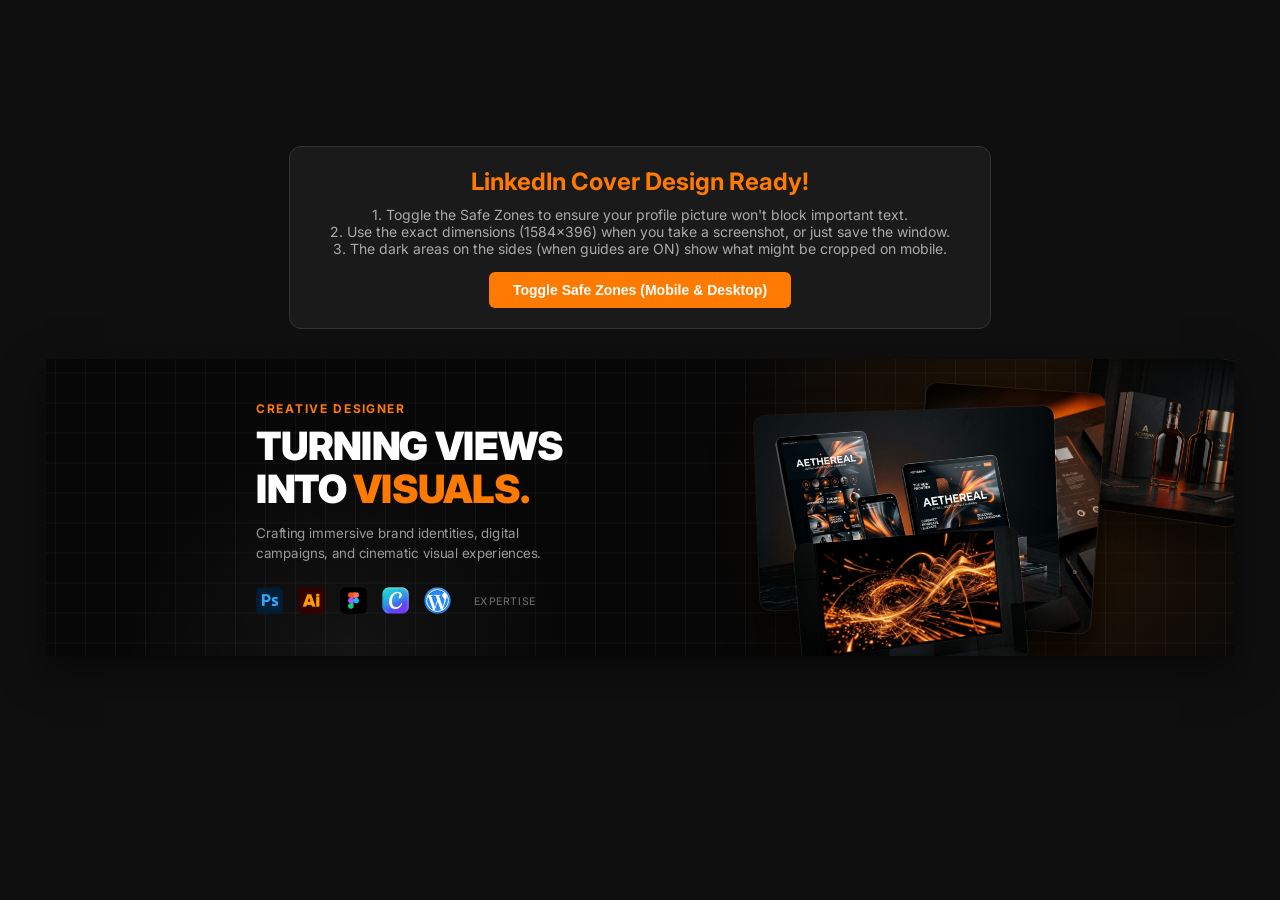
<file: linkedin-cover.html>
<!DOCTYPE html>
<html lang="en">
<head>
  <meta charset="UTF-8">
  <title>LinkedIn Cover Design - SwizzZ</title>
  <style>
    @import url('https://fonts.googleapis.com/css2?family=Inter:wght@400;500;700;900&display=swap');
    
    body {
      margin: 0;
      padding: 0;
      background: #0f0f0f;
      display: flex;
      flex-direction: column;
      align-items: center;
      justify-content: center;
      min-height: 100vh;
      font-family: 'Inter', sans-serif;
      color: #fff;
    }

    .info-panel {
      margin-bottom: 30px;
      text-align: center;
      background: #1a1a1a;
      padding: 20px 40px;
      border-radius: 12px;
      border: 1px solid #333;
    }

    .info-panel h2 {
      margin: 0 0 10px 0;
      font-size: 24px;
      color: #ff7a00;
    }

    .info-panel p {
      margin: 0 0 15px 0;
      color: #aaa;
      font-size: 14px;
    }

    .controls button {
      background: #ff7a00;
      color: #fff;
      border: none;
      padding: 10px 24px;
      font-size: 14px;
      cursor: pointer;
      border-radius: 6px;
      font-weight: 600;
      transition: background 0.3s;
    }

    .controls button:hover {
      background: #e66e00;
    }

    /* Actual Banner Size */
    .banner-container {
      position: relative;
      width: 1584px;
      height: 396px;
      background-color: #070707;
      overflow: hidden;
      box-shadow: 0 20px 50px rgba(0,0,0,0.5);
      /* Default transform for preview */
      transform-origin: top center;
    }

    /* Scaling for smaller screens just so the user can see the whole thing */
    @media (max-width: 1700px) {
      .banner-container { transform: scale(0.9); }
    }
    @media (max-width: 1500px) {
      .banner-container { transform: scale(0.75); }
    }
    @media (max-width: 1200px) {
      .banner-container { transform: scale(0.6); }
    }
    @media (max-width: 992px) {
      .banner-container { transform: scale(0.45); }
    }
    @media (max-width: 768px) {
      .banner-container { transform: scale(0.3); }
    }

    /* Profile Picture Guides */
    .guide-desktop, .guide-mobile {
      position: absolute;
      border: 3px dashed #ff0055;
      border-radius: 50%;
      background: rgba(255, 0, 85, 0.1);
      backdrop-filter: blur(2px);
      z-index: 999;
      display: none;
      pointer-events: none;
    }

    /* Desktop profile pic safe zone */
    .guide-desktop {
      width: 160px;
      height: 160px;
      left: 48px; /* Standard left margin */
      bottom: -80px; /* Overlaps the bottom edge */
    }

    /* Mobile profile pic safe zone */
    .guide-mobile {
      width: 120px;
      height: 120px;
      left: 48px;
      bottom: -60px;
    }

    /* Mobile crop area (darkens the sides that get cut off on mobile) */
    .mobile-crop-left, .mobile-crop-right {
      position: absolute;
      top: 0;
      width: 228px; /* (1584 - 1128) / 2 = 228px each side approx */
      height: 100%;
      background: rgba(0, 0, 0, 0.7);
      z-index: 998;
      display: none;
      pointer-events: none;
    }
    .mobile-crop-left { left: 0; }
    .mobile-crop-right { right: 0; }

    .show-guides .guide-desktop, 
    .show-guides .guide-mobile,
    .show-guides .mobile-crop-left,
    .show-guides .mobile-crop-right {
      display: block;
    }

    /* Banner Design Elements */
    .grid-bg {
      position: absolute;
      top: 0; left: 0; width: 100%; height: 100%;
      background-image: 
        linear-gradient(rgba(255, 255, 255, 0.04) 1px, transparent 1px),
        linear-gradient(90deg, rgba(255, 255, 255, 0.04) 1px, transparent 1px);
      background-size: 40px 40px;
      background-position: center center;
      z-index: 1;
    }

    .glow-orange {
      position: absolute;
      width: 800px;
      height: 800px;
      background: radial-gradient(circle, rgba(255,122,0,0.15) 0%, rgba(0,0,0,0) 70%);
      top: -200px;
      right: -100px;
      z-index: 2;
    }
    
    .glow-white {
      position: absolute;
      width: 600px;
      height: 600px;
      background: radial-gradient(circle, rgba(255,255,255,0.05) 0%, rgba(0,0,0,0) 70%);
      bottom: -300px;
      left: 100px;
      z-index: 2;
    }

    .content-wrapper {
      position: relative;
      z-index: 10;
      display: flex;
      width: 100%;
      height: 100%;
    }

    .left-col {
      width: 45%;
      padding-left: 280px; /* Safe padding from left to avoid profile picture */
      display: flex;
      flex-direction: column;
      justify-content: center;
      position: relative;
      z-index: 15;
    }

    .eyebrow {
      color: #ff7a00;
      font-size: 16px;
      font-weight: 700;
      letter-spacing: 2px;
      text-transform: uppercase;
      margin-bottom: 12px;
    }

    h1 {
      font-size: 52px;
      font-weight: 900;
      line-height: 1.1;
      margin: 0 0 16px 0;
      color: #ffffff;
      letter-spacing: -1px;
    }

    h1 span {
      color: #ff7a00;
    }

    .subtitle {
      font-size: 18px;
      color: #999;
      line-height: 1.5;
      margin: 0 0 32px 0;
      max-width: 420px;
      font-weight: 400;
    }

    .tools-list {
      display: flex;
      align-items: center;
      gap: 20px;
    }

    .tools-list img {
      width: 36px;
      height: 36px;
      object-fit: contain;
      filter: grayscale(100%) opacity(0.6);
      transition: all 0.3s ease;
    }

    /* Remove grayscale on hover or permanently? Since it's an image, let's keep them colorful to pop, or colorful on a specific design element */
    .tools-list img.active, .tools-list img:hover {
      filter: grayscale(0%) opacity(1);
    }

    .tools-list span {
      font-size: 14px;
      color: #666;
      font-weight: 500;
      letter-spacing: 1px;
      margin-left: 10px;
      text-transform: uppercase;
    }

    .right-col {
      width: 55%;
      position: relative;
    }

    /* Project Image Showcase Gallery */
    .gallery {
      position: absolute;
      top: 0; left: 0; width: 100%; height: 100%;
    }

    .proj-img {
      position: absolute;
      border-radius: 16px;
      box-shadow: 0 25px 50px rgba(0,0,0,0.6);
      border: 1px solid rgba(255,255,255,0.08);
      object-fit: cover;
      transition: transform 0.5s cubic-bezier(0.175, 0.885, 0.32, 1.275);
    }

    .proj-img:hover {
      transform: scale(1.05) translateY(-10px) !important;
      z-index: 20 !important;
      border-color: rgba(255, 122, 0, 0.5);
    }

    /* Positioning the projects creatively */
    .img-main {
      width: 400px;
      height: 260px;
      top: 68px;
      left: 80px;
      z-index: 5;
      transform: rotate(-2deg);
    }

    .img-brand {
      width: 240px;
      height: 320px;
      top: 38px;
      right: 180px;
      z-index: 4;
      transform: rotate(4deg);
    }

    .img-motion {
      width: 300px;
      height: 180px;
      bottom: -20px;
      right: 280px;
      z-index: 6;
      transform: rotate(-5deg);
    }

    .img-packaging {
      width: 220px;
      height: 220px;
      top: -10px;
      right: -20px;
      z-index: 3;
      transform: rotate(8deg);
      opacity: 0.8;
    }

  </style>
</head>
<body>

  <div class="info-panel">
    <h2>LinkedIn Cover Design Ready!</h2>
    <p>1. Toggle the Safe Zones to ensure your profile picture won't block important text.<br>
       2. Use the exact dimensions (1584x396) when you take a screenshot, or just save the window.<br>
       3. The dark areas on the sides (when guides are ON) show what might be cropped on mobile.</p>
    <div class="controls">
      <button onclick="document.body.classList.toggle('show-guides')">Toggle Safe Zones (Mobile & Desktop)</button>
    </div>
  </div>

  <!-- The LinkedIn Cover -->
  <div class="banner-container" id="capture-area">
    <!-- Guides for user visualization -->
    <div class="guide-desktop"></div>
    <div class="guide-mobile"></div>
    <div class="mobile-crop-left"></div>
    <div class="mobile-crop-right"></div>

    <!-- Background -->
    <div class="grid-bg"></div>
    <div class="glow-orange"></div>
    <div class="glow-white"></div>

    <!-- Content -->
    <div class="content-wrapper">
      
      <div class="left-col">
        <div class="eyebrow">Creative Designer</div>
        <h1>TURNING VIEWS<br>INTO <span>VISUALS.</span></h1>
        <p class="subtitle">Crafting immersive brand identities, digital campaigns, and cinematic visual experiences.</p>
        
        <div class="tools-list">
          <img src="icon_ps.png" alt="Photoshop" class="active">
          <img src="icon_ai.png" alt="Illustrator" class="active">
          <img src="icon_figma.png" alt="Figma" class="active">
          <img src="icon_canva.png" alt="Canva" class="active">
          <img src="icon_wp.png" alt="WordPress" class="active">
          <span>Expertise</span>
        </div>
      </div>

      <div class="right-col">
        <div class="gallery">
          <img src="project_digital.png" class="proj-img img-main" alt="Digital Project">
          <img src="project_brand.png" class="proj-img img-brand" alt="Brand Project">
          <img src="project_motion.png" class="proj-img img-motion" alt="Motion Project">
          <img src="project_packaging.png" class="proj-img img-packaging" alt="Packaging Project">
        </div>
      </div>

    </div>
  </div>

  <script>
    // Just a tiny script to allow easy saving if they use a modern browser snippet, 
    // but a manual screenshot is recommended since html2canvas isn't imported to keep it simple.
    console.log("LinkedIn Cover generated successfully.");
  </script>
</body>
</html>
</file>
<file: style.css>
/* ============================================================
   ULTRA PREMIUM PORTFOLIO — STYLE SYSTEM
   Dark Luxury | Cinematic | Awwwards-Level
   ============================================================ */

@import url('https://fonts.googleapis.com/css2?family=Inter:wght@300;400;500;600;700;800;900&family=Manrope:wght@300;400;500;600;700;800&display=swap');

/* ─── CSS CUSTOM PROPERTIES ─────────────────────────────── */
:root {
  --bg: #070707;
  --orange: #FF7A00;
  --orange-lt: #FFA94D;
  --white: #F5F5F5;
  --gray: #8A8A8A;
  --dark-surf: #0E0E0E;
  --card-bg: #111111;
  --border: rgba(255, 122, 0, 0.15);

  --font-head: 'Clash Display', 'Cabinet Grotesk', 'Manrope', sans-serif;
  --font-body: 'Inter', 'Manrope', sans-serif;

  --ease-out-expo: cubic-bezier(0.16, 1, 0.3, 1);
  --ease-in-out: cubic-bezier(0.76, 0, 0.24, 1);
  --ease-elastic: cubic-bezier(0.34, 1.56, 0.64, 1);

  --section-pad: clamp(80px, 12vw, 160px);
  --container: min(90vw, 1400px);
}


/* ─── RESET & BASE ───────────────────────────────────────── */
*,
*::before,
*::after {
  box-sizing: border-box;
  margin: 0;
  padding: 0;
}

html {
  scroll-behavior: auto;
  /* Lenis handles smooth scroll */
  overflow-x: clip; /* clip instead of hidden — doesn't break position:sticky */
  font-size: 16px;
  background: var(--bg);
}

body {
  background: transparent;
  color: var(--white);
  font-family: var(--font-body);
  overflow-x: clip; /* clip instead of hidden — doesn't break position:sticky */
  cursor: none;
  -webkit-font-smoothing: antialiased;
  -moz-osx-font-smoothing: grayscale;
}



#hologram-canvas {
  position: fixed;
  inset: 0;
  width: 100vw;
  height: 100vh;
  pointer-events: none;
  z-index: -10;
  background: var(--bg);
}

img {
  display: block;
  max-width: 100%;
  height: auto;
}

a {
  text-decoration: none;
  color: inherit;
}

button {
  border: none;
  background: none;
  cursor: none;
  font-family: var(--font-body);
}

ul {
  list-style: none;
}

/* ─── PREMIUM RADIAL GLOW ────────────────────────────────── */
body::before {
  content: '';
  position: fixed;
  top: 35%; /* Behind hero content */
  left: 50%;
  width: 150vw;
  height: 150vh;
  transform: translate(-50%, -50%);
  background: radial-gradient(circle at center, rgba(255, 122, 0, 0.18) 0%, rgba(255, 122, 0, 0.04) 30%, transparent 60%);
  pointer-events: none;
  z-index: -6;
  animation: pulseGlow 12s ease-in-out infinite alternate;
}

@keyframes pulseGlow {
  0% { transform: translate(-50%, -50%) scale(1); opacity: 0.6; }
  100% { transform: translate(-50%, -50%) scale(1.1); opacity: 1; }
}

/* ─── STATIC GRID BACKGROUND ───────────────────────────── */
body::after {
  content: '';
  position: fixed;
  inset: 0;
  z-index: -5;
  pointer-events: none;
  background-size: 60px 60px;
  background-image: 
    linear-gradient(to right, rgba(255, 255, 255, 0.15) 1px, transparent 1px),
    linear-gradient(to bottom, rgba(255, 255, 255, 0.15) 1px, transparent 1px);
  /* Depth effect: sharp in center, fading to edges */
  mask-image: radial-gradient(circle at 50% 35%, black 20%, transparent 80%);
  -webkit-mask-image: radial-gradient(circle at 50% 35%, black 20%, transparent 80%);
}

@media (max-width: 668px) {
  body::after {
    background-size: 8px 8px;
  }
}

/* ─── CUSTOM CURSOR ──────────────────────────────────────── */
#cursor-dot {
  width: 8px;
  height: 8px;
  background: var(--orange);
  border-radius: 50%;
  position: fixed;
  top: 0;
  left: 0;
  pointer-events: none;
  z-index: 99999;
  transform: translate(-50%, -50%);
  transition: width 0.3s var(--ease-out-expo), height 0.3s var(--ease-out-expo), background 0.3s;
  mix-blend-mode: normal;
}

#cursor-ring {
  width: 40px;
  height: 40px;
  border: 1.5px solid rgba(255, 122, 0, 0.6);
  border-radius: 50%;
  position: fixed;
  top: 0;
  left: 0;
  pointer-events: none;
  z-index: 99998;
  transform: translate(-50%, -50%);
  transition: transform 0.12s linear, width 0.4s var(--ease-out-expo), height 0.4s var(--ease-out-expo), opacity 0.4s, background 0.4s;
}

#cursor-label {
  position: fixed;
  pointer-events: none;
  z-index: 99997;
  font-size: 11px;
  font-weight: 700;
  letter-spacing: 0.15em;
  text-transform: uppercase;
  color: var(--bg);
  background: var(--orange);
  padding: 6px 14px;
  border-radius: 100px;
  opacity: 0;
  transform: translate(-50%, -50%) scale(0.8);
  transition: opacity 0.3s, transform 0.3s var(--ease-out-expo);
  white-space: nowrap;
}

body.cursor-hover #cursor-dot {
  width: 0;
  height: 0;
  opacity: 0;
}

body.cursor-hover #cursor-ring {
  width: 60px;
  height: 60px;
  background: rgba(255, 122, 0, 0.1);
  border-color: var(--orange);
}

body.cursor-hover #cursor-label {
  opacity: 1;
  transform: translate(20px, 20px) scale(1);
}

/* ─── PAGE TRANSITIONS ───────────────────────────────────── */
#page-transition {
  position: fixed;
  inset: 0;
  background: #070707;
  z-index: 999999;
  pointer-events: none;
  opacity: 0;
  filter: blur(20px);
  transition: opacity 0.6s cubic-bezier(0.16, 1, 0.3, 1), filter 0.6s cubic-bezier(0.16, 1, 0.3, 1);
}

#page-transition.active {
  pointer-events: all;
  opacity: 1;
  filter: blur(0);
}

.transition-sweep {
  position: absolute;
  top: 0;
  left: -150%;
  width: 100%;
  height: 100%;
  background: linear-gradient(90deg, transparent, rgba(255, 122, 0, 0.25), transparent);
  transform: skewX(-20deg);
  transition: left 0.6s cubic-bezier(0.16, 1, 0.3, 1);
}

#page-transition.active .transition-sweep {
  left: 150%;
}

/* ─── PRELOADER ──────────────────────────────────────────── */
#preloader {
  position: fixed;
  inset: 0;
  background: #070707;
  z-index: 100000;
  display: flex;
  flex-direction: column;
  align-items: center;
  justify-content: center;
  overflow: hidden;
}

#preloader .pre-noise {
  position: absolute;
  inset: 0;
  background-image: url("data:image/svg+xml,%3Csvg viewBox='0 0 512 512' xmlns='http://www.w3.org/2000/svg'%3E%3Cfilter id='n'%3E%3CfeTurbulence type='fractalNoise' baseFrequency='0.75' numOctaves='4' stitchTiles='stitch'/%3E%3C/filter%3E%3Crect width='100%25' height='100%25' filter='url(%23n)'/%3E%3C/svg%3E");
  opacity: 0.06;
  pointer-events: none;
}

#preloader .pre-logo {
  font-family: var(--font-head);
  font-size: clamp(2rem, 5vw, 4rem);
  font-weight: 900;
  letter-spacing: -0.03em;
  color: var(--white);
  position: relative;
  z-index: 2;
  overflow: hidden;
}

#preloader .pre-logo .word {
  display: inline-block;
  overflow: hidden;
}

#preloader .pre-logo .word span {
  display: inline-block;
  transform: translateY(110%);
  opacity: 0;
}

#preloader .pre-tagline {
  margin-top: 12px;
  font-size: 11px;
  font-weight: 600;
  letter-spacing: 0.4em;
  text-transform: uppercase;
  color: var(--gray);
  opacity: 0;
  position: relative;
  z-index: 2;
}

#preloader .pre-bar-wrap {
  width: min(400px, 70vw);
  margin-top: 60px;
  position: relative;
  z-index: 2;
}

#preloader .pre-bar-track {
  height: 2px;
  background: rgba(255, 255, 255, 0.08);
  border-radius: 2px;
  overflow: hidden;
}

#preloader .pre-bar-fill {
  height: 100%;
  width: 0%;
  background: linear-gradient(90deg, var(--orange), var(--orange-lt));
  border-radius: 2px;
  transition: width 0.05s linear;
  position: relative;
}

#preloader .pre-bar-fill::after {
  content: '';
  position: absolute;
  right: -4px;
  top: -4px;
  width: 10px;
  height: 10px;
  background: var(--orange);
  border-radius: 50%;
  box-shadow: 0 0 20px 4px var(--orange);
}

#preloader .pre-counter {
  margin-top: 20px;
  font-size: 12px;
  font-weight: 700;
  letter-spacing: 0.2em;
  color: var(--orange);
}

#preloader .pre-glow {
  position: absolute;
  width: 600px;
  height: 600px;
  background: radial-gradient(circle, rgba(255, 122, 0, 0.12) 0%, transparent 70%);
  border-radius: 50%;
  animation: pre-pulse 2s ease-in-out infinite;
  pointer-events: none;
}

@keyframes pre-pulse {

  0%,
  100% {
    transform: scale(1);
    opacity: 0.6;
  }

  50% {
    transform: scale(1.1);
    opacity: 1;
  }
}

/* Panels for cinematic wipe reveal */
#preloader .pre-panels {
  position: absolute;
  inset: 0;
  display: flex;
  flex-direction: column;
  pointer-events: none;
  z-index: 3;
}

#preloader .pre-panel {
  flex: 1;
  background: #070707;
  transform-origin: left;
}

/* ─── TYPOGRAPHY SYSTEM ──────────────────────────────────── */
.heading-display {
  font-family: var(--font-head);
  font-weight: 900;
  letter-spacing: -0.04em;
  line-height: 0.95;
  font-size: clamp(3rem, 8vw, 9rem);
}

.heading-xl {
  font-family: var(--font-head);
  font-weight: 800;
  letter-spacing: -0.03em;
  line-height: 1;
  font-size: clamp(2rem, 5vw, 6rem);
}

.heading-lg {
  font-family: var(--font-head);
  font-weight: 700;
  letter-spacing: -0.02em;
  line-height: 1.05;
  font-size: clamp(1.5rem, 3vw, 3.5rem);
}

.eyebrow {
  font-size: 10px;
  font-weight: 700;
  letter-spacing: 0.4em;
  text-transform: uppercase;
  color: var(--orange);
  display: flex;
  align-items: center;
  gap: 12px;
}

.eyebrow::before {
  content: '';
  display: block;
  width: 32px;
  height: 1px;
  background: var(--orange);
  flex-shrink: 0;
}

/* ─── LAYOUT UTILITIES ───────────────────────────────────── */
.container {
  width: var(--container);
  margin: 0 auto;
  position: relative;
  z-index: 2;
}

.section {
  padding: var(--section-pad) 0;
  position: relative;
  overflow: hidden;
}

/* ─── ANIMATION UTILITIES (Framer-style) ─────────────────── */
.reveal-text .line {
  overflow: hidden;
  display: block;
}

.reveal-text .line-inner {
  display: block;
  transform: translateY(40px) scale(0.98);
  opacity: 0;
  will-change: transform, opacity;
}

.reveal-text.revealed .line-inner {
  transform: translateY(0) scale(1);
  opacity: 1;
  transition: transform 1.2s cubic-bezier(0.16, 1, 0.3, 1), opacity 1.2s cubic-bezier(0.16, 1, 0.3, 1);
}

.reveal-text.revealed .line:nth-child(2) .line-inner { transition-delay: 0.1s; }
.reveal-text.revealed .line:nth-child(3) .line-inner { transition-delay: 0.2s; }
.reveal-text.revealed .line:nth-child(4) .line-inner { transition-delay: 0.3s; }

.fade-up {
  opacity: 0;
  transform: translateY(40px) scale(0.98);
  will-change: transform, opacity;
}

.fade-up.revealed {
  opacity: 1;
  transform: translateY(0) scale(1);
  transition: transform 1.2s cubic-bezier(0.16, 1, 0.3, 1), opacity 1.2s cubic-bezier(0.16, 1, 0.3, 1);
}

.fade-in {
  opacity: 0;
  will-change: opacity;
}

.fade-in.revealed {
  opacity: 1;
  transition: opacity 1.2s cubic-bezier(0.16, 1, 0.3, 1);
}

/* Service & Capabilities Area Blur Effects */
#services .reveal-text .line-inner,
#services .fade-up {
  filter: blur(4px);
  will-change: transform, opacity, filter;
}

#services .fade-in {
  filter: blur(2px);
  will-change: opacity, filter;
}

#services .reveal-text.revealed .line-inner,
#services .fade-up.revealed,
#services .fade-in.revealed {
  filter: blur(0);
}

#services .reveal-text.revealed .line-inner,
#services .fade-up.revealed {
  transition: transform 1.2s cubic-bezier(0.16, 1, 0.3, 1), opacity 1.2s cubic-bezier(0.16, 1, 0.3, 1), filter 1.2s cubic-bezier(0.16, 1, 0.3, 1);
}

#services .fade-in.revealed {
  transition: opacity 1.2s cubic-bezier(0.16, 1, 0.3, 1), filter 1.2s cubic-bezier(0.16, 1, 0.3, 1);
}

/* ─── NAVIGATION ─────────────────────────────────────────── */
#navbar {
  position: fixed;
  top: 0;
  left: 0;
  right: 0;
  z-index: 9000;
  padding: 20px 40px;
  display: flex;
  align-items: center;
  justify-content: space-between;
  transition: background 0.5s, padding 0.4s, backdrop-filter 0.5s;
}

#navbar.scrolled {
  background: rgba(7, 7, 7, 0.85);
  backdrop-filter: blur(20px);
  -webkit-backdrop-filter: blur(20px);
  padding: 14px 40px;
  border-bottom: 1px solid rgba(255, 255, 255, 0.05);
}

.nav-logo {
  font-family: var(--font-head);
  font-size: 1.35rem;
  font-weight: 900;
  letter-spacing: -0.04em;
  color: var(--white);
  position: relative;
}

.nav-logo .dot {
  color: var(--orange);
}

.nav-links {
  display: flex;
  align-items: center;
  gap: 36px;
}

.nav-links a {
  font-size: 12px;
  font-weight: 600;
  letter-spacing: 0.12em;
  text-transform: uppercase;
  color: var(--gray);
  position: relative;
  transition: color 0.3s;
}

.nav-links a::after {
  content: '';
  position: absolute;
  bottom: -4px;
  left: 0;
  right: 0;
  height: 1px;
  background: var(--orange);
  transform: scaleX(0);
  transform-origin: right;
  transition: transform 0.4s var(--ease-out-expo);
}

.nav-links a:hover {
  color: var(--white);
}

.nav-links a:hover::after {
  transform: scaleX(1);
  transform-origin: left;
}

.nav-cta {
  font-size: 12px;
  font-weight: 700;
  letter-spacing: 0.12em;
  text-transform: uppercase;
  color: var(--bg);
  background: var(--orange);
  padding: 10px 24px;
  border-radius: 100px;
  transition: background 0.3s, transform 0.3s var(--ease-elastic), box-shadow 0.3s;
}

.nav-cta:hover {
  background: var(--orange-lt);
  transform: scale(1.05);
  box-shadow: 0 0 30px rgba(255, 122, 0, 0.4);
}

.nav-menu-btn {
  display: none;
  width: 44px;
  height: 44px;
  flex-direction: column;
  justify-content: center;
  align-items: center;
  gap: 6px;
  cursor: none;
}

.nav-menu-btn span {
  display: block;
  width: 28px;
  height: 1.5px;
  background: var(--white);
  transition: transform 0.4s var(--ease-out-expo), opacity 0.3s;
}

/* ─── HERO SECTION ───────────────────────────────────────── */
#hero {
  min-height: 100vh;
  position: relative;
  display: flex;
  align-items: center;
  overflow: hidden;
  padding: 0;
}

.hero-bg {
  position: absolute;
  inset: 0;
  overflow: hidden;
}

.hero-bg-images {
  position: absolute;
  inset: 0;
  display: grid;
  grid-template-columns: repeat(3, 1fr);
  grid-template-rows: repeat(2, 1fr);
  gap: 2px;
  opacity: 0.12;
  filter: blur(2px);
  transform: scale(1.1);
  animation: hero-drift 20s ease-in-out infinite alternate;
}

@keyframes hero-drift {
  0% {
    transform: scale(1.1) translateY(0);
  }

  100% {
    transform: scale(1.15) translateY(-20px);
  }
}

.hero-bg-images img {
  width: 100%;
  height: 100%;
  object-fit: cover;
}

.hero-gradient {
  position: absolute;
  inset: 0;
  background:
    radial-gradient(ellipse 80% 60% at 50% 100%, rgba(255, 122, 0, 0.18) 0%, transparent 60%),
    radial-gradient(ellipse 60% 80% at 20% 30%, rgba(255, 122, 0, 0.06) 0%, transparent 60%),
    linear-gradient(180deg, rgba(7, 7, 7, 0.2) 0%, rgba(7, 7, 7, 0.8) 60%, rgba(7, 7, 7, 1) 100%);
}

/* Particle canvas */
#hero-particles {
  position: absolute;
  inset: 0;
  pointer-events: none;
}

/* ─── STARCLOUD LAYER 2 — Canvas ─────────────────────────── */
#starcloud-canvas {
  position: absolute;
  inset: 0;
  width: 100%;
  height: 100%;
  pointer-events: none;
  z-index: 1;
  will-change: transform, opacity;
  /* GPU layer promotion */
  transform: translateZ(0);
  backface-visibility: hidden;
  /* Scroll-fade: JS will drive this opacity from 1 → 0 */
  opacity: 1;
  transition: opacity 0.1s linear;
}

/* ─── STARCLOUD LAYER 3 — Radial Orange Glow ─────────────── */
.hero-starcloud-glow {
  position: absolute;
  inset: 0;
  pointer-events: none;
  z-index: 1;
  /* Centered bloom + bottom-edge warm spill */
  background:
    radial-gradient(ellipse 60% 50% at 50% 55%, rgba(255, 122, 0, 0.09) 0%, transparent 65%),
    radial-gradient(ellipse 40% 30% at 50% 90%, rgba(255, 149, 0, 0.07) 0%, transparent 60%);
  will-change: opacity;
  transform: translateZ(0);
  /* Mirror scroll-fade alongside the canvas */
  opacity: 1;
  transition: opacity 0.1s linear;
}

.hero-inner {
  position: relative;
  z-index: 2;
  width: var(--container);
  margin: 0 auto;
  padding-top: 140px;
  padding-bottom: 80px;
}

.hero-eyebrow {
  margin-bottom: 32px;
  opacity: 0;
  transform: translateY(20px);
}

.hero-heading {
  font-family: var(--font-head);
  font-weight: 900;
  letter-spacing: -0.04em;
  line-height: 0.92;
  font-size: clamp(4rem, 9.5vw, 11rem);
  color: var(--white);
  position: relative;
}

.hero-heading .line {
  overflow: hidden;
  display: block;
}

.hero-heading .line-inner {
  display: block;
  transform: translateY(110%);
}

.hero-heading .accent {
  color: transparent;
  -webkit-text-stroke: 1.5px rgba(255, 255, 255, 0.25);
  position: relative;
}

.hero-heading .accent-orange {
  background: linear-gradient(135deg, var(--orange), var(--orange-lt));
  -webkit-background-clip: text;
  -webkit-text-fill-color: transparent;
  background-clip: text;
}

.hero-sub {
  margin-top: 40px;
  display: flex;
  gap: 60px;
  align-items: flex-end;
  opacity: 0;
  transform: translateY(30px);
}

.hero-description {
  font-size: clamp(0.9rem, 1.3vw, 1.1rem);
  font-weight: 400;
  color: var(--gray);
  line-height: 1.7;
  max-width: 380px;
}

.hero-ctas {
  display: flex;
  gap: 16px;
  align-items: center;
  flex-shrink: 0;
}

.btn-primary {
  display: inline-flex;
  align-items: center;
  gap: 10px;
  padding: 16px 36px;
  background: var(--orange);
  color: var(--bg);
  font-size: 12px;
  font-weight: 800;
  letter-spacing: 0.15em;
  text-transform: uppercase;
  border-radius: 100px;
  position: relative;
  overflow: hidden;
  transition: transform 0.4s var(--ease-elastic), box-shadow 0.4s;
}

.btn-primary::before {
  content: '';
  position: absolute;
  inset: 0;
  background: linear-gradient(135deg, var(--orange-lt), var(--orange));
  opacity: 0;
  transition: opacity 0.3s;
}

.btn-primary:hover {
  transform: scale(1.06);
  box-shadow: 0 0 50px rgba(255, 122, 0, 0.5), 0 20px 40px rgba(0, 0, 0, 0.4);
}

.btn-primary:hover::before {
  opacity: 1;
}

.btn-primary span {
  position: relative;
  z-index: 1;
}

.btn-secondary {
  display: inline-flex;
  align-items: center;
  gap: 10px;
  padding: 16px 36px;
  border: 1px solid rgba(255, 255, 255, 0.15);
  color: var(--white);
  font-size: 12px;
  font-weight: 700;
  letter-spacing: 0.15em;
  text-transform: uppercase;
  border-radius: 100px;
  transition: border-color 0.3s, background 0.3s, transform 0.3s var(--ease-elastic);
}

.btn-secondary:hover {
  border-color: var(--orange);
  background: rgba(255, 122, 0, 0.08);
  transform: scale(1.04);
}

/* Floating hero mockups */
.hero-mockups {
  position: absolute;
  right: -60px;
  top: 50%;
  transform: translateY(-50%);
  width: min(55vw, 700px);
  height: 600px;
  display: none;
  /* Hidden on small screens, shown via JS */
  pointer-events: none;
}

.hero-mockup-card {
  position: absolute;
  border-radius: 16px;
  overflow: hidden;
  box-shadow: 0 40px 120px rgba(0, 0, 0, 0.7), 0 0 0 1px rgba(255, 255, 255, 0.06);
  animation: float-card var(--float-dur, 6s) var(--float-ease, ease-in-out) infinite alternate;
}

.hero-mockup-card img {
  width: 100%;
  height: 100%;
  object-fit: cover;
}

@keyframes float-card {
  0% {
    transform: translateY(var(--float-from, 0px)) rotate(var(--rot-from, 0deg));
  }

  100% {
    transform: translateY(var(--float-to, -20px)) rotate(var(--rot-to, 2deg));
  }
}

.hero-scroll-hint {
  position: absolute;
  bottom: 40px;
  left: 50%;
  transform: translateX(-50%);
  display: flex;
  flex-direction: column;
  align-items: center;
  gap: 8px;
  color: var(--gray);
  font-size: 10px;
  font-weight: 700;
  letter-spacing: 0.3em;
  text-transform: uppercase;
  opacity: 0;
  z-index: 5;
}

.scroll-line {
  width: 1px;
  height: 60px;
  background: linear-gradient(to bottom, var(--orange), transparent);
  animation: scroll-line 1.8s ease-in-out infinite;
}

@keyframes scroll-line {
  0% {
    transform: scaleY(0) translateY(-100%);
    opacity: 1;
  }

  100% {
    transform: scaleY(1) translateY(0);
    opacity: 0;
  }
}

/* ─── MARQUEE / TICKER ───────────────────────────────────── */
.marquee-section {
  padding: 30px 0;
  border-top: 1px solid rgba(255, 255, 255, 0.05);
  border-bottom: 1px solid rgba(255, 255, 255, 0.05);
  overflow: hidden;
  background: rgba(255, 122, 0, 0.03);
}

.marquee-track {
  display: flex;
  gap: 0;
  white-space: nowrap;
  /* animation handled by JS for perfect seamless loop */
  will-change: transform;
}

.marquee-track:hover {
  /* pause handled in JS */
}

.marquee-item {
  display: inline-flex;
  align-items: center;
  gap: 24px;
  padding: 0 24px;
  font-size: 11px;
  font-weight: 700;
  letter-spacing: 0.25em;
  text-transform: uppercase;
  color: var(--gray);
  flex-shrink: 0;
}

.marquee-item .sep {
  width: 6px;
  height: 6px;
  background: var(--orange);
  border-radius: 50%;
  display: block;
  flex-shrink: 0;
}

@keyframes marquee-scroll {
  0% {
    transform: translate3d(0, 0, 0);
  }

  100% {
    transform: translate3d(-50%, 0, 0);
  }
}

/* marquee speed override no longer needed — JS handles both desktop & mobile */


/* ─── PROJECTS SECTION ───────────────────────────────────── */
#projects {
  padding: var(--section-pad) 0;
  position: relative;
  overflow: visible;
}

.section-header {
  display: flex;
  align-items: flex-end;
  justify-content: space-between;
  margin-bottom: clamp(60px, 8vw, 100px);
  gap: 40px;
}

.section-title-block {
  flex: 1;
}

.section-meta {
  max-width: 320px;
  color: var(--gray);
  font-size: 0.9rem;
  line-height: 1.7;
  text-align: right;
}

@media (max-width: 768px) {
  .section-meta {
    font-size: 0.75rem;
    line-height: 1.4;
    text-align: center;
    max-width: 100%;
  }
}

/* Horizontal scroll gallery */
.h-scroll-wrapper {
  position: relative;
  width: 100%;
  overflow: hidden;
}

.h-scroll-track {
  display: flex;
  gap: 32px;
  width: max-content;
  padding: 40px 5vw 60px;
  will-change: transform;
}

.project-card {
  position: relative;
  width: min(500px, 80vw);
  border-radius: 20px;
  overflow: hidden;
  background: var(--card-bg);
  border: 1px solid rgba(255, 255, 255, 0.05);
  flex-shrink: 0;
  cursor: none;
  transition: transform 0.6s var(--ease-out-expo), box-shadow 0.6s;
  transform-style: preserve-3d;
}

.project-card:hover {
  transform: translateY(-12px) scale(1.02);
  box-shadow: 0 50px 100px rgba(0, 0, 0, 0.6), 0 0 80px rgba(255, 122, 0, 0.12), 0 0 0 1px rgba(255, 122, 0, 0.2);
}

.project-card-img {
  width: 100%;
  height: 260px;
  overflow: hidden;
  position: relative;
}

/* card-visual-inner must fill parent fully for thumbnail images */
.card-visual-inner {
  width: 100%;
  height: 100%;
  position: relative;
  overflow: hidden;
}

.project-card-img img {
  width: 100%;
  height: 100%;
  object-fit: cover;
  object-position: center;
  transition: transform 0.8s var(--ease-out-expo);
  display: block;
}

.project-card:hover .project-card-img img {
  transform: scale(1.08);
}

/* Mobile: slightly shorter card image */
@media (max-width: 768px) {
  .project-card-img {
    height: 200px;
  }
}

/* Image reveal mask */
.img-mask {
  position: absolute;
  inset: 0;
  background: var(--orange);
  transform: scaleX(1);
  transform-origin: left;
  z-index: 2;
  transition: transform 0.9s var(--ease-out-expo);
}

.project-card.in-view .img-mask {
  transform: scaleX(0);
  transform-origin: right;
}

.project-card-glow {
  position: absolute;
  inset: 0;
  background: linear-gradient(135deg, transparent 50%, rgba(255, 122, 0, 0.08) 100%);
  opacity: 0;
  transition: opacity 0.4s;
  pointer-events: none;
  z-index: 3;
}

.project-card:hover .project-card-glow {
  opacity: 1;
}

.project-card-body {
  padding: 28px 28px 32px;
}

.project-card-num {
  font-size: 10px;
  font-weight: 700;
  letter-spacing: 0.3em;
  color: var(--orange);
  margin-bottom: 12px;
  display: block;
}

.project-card-title {
  font-family: var(--font-head);
  font-size: clamp(1.3rem, 2.5vw, 1.8rem);
  font-weight: 800;
  letter-spacing: -0.02em;
  color: var(--white);
  line-height: 1.1;
  margin-bottom: 10px;
}

.project-card-tags {
  display: flex;
  gap: 8px;
  flex-wrap: wrap;
  margin-top: 16px;
}

.project-tag {
  font-size: 10px;
  font-weight: 700;
  letter-spacing: 0.15em;
  text-transform: uppercase;
  padding: 5px 14px;
  border-radius: 100px;
  border: 1px solid rgba(255, 255, 255, 0.1);
  color: var(--gray);
  transition: border-color 0.3s, color 0.3s;
}

.project-card:hover .project-tag {
  border-color: rgba(255, 122, 0, 0.3);
  color: var(--orange-lt);
}

.project-card-arrow {
  position: absolute;
  top: 24px;
  right: 24px;
  width: 44px;
  height: 44px;
  border-radius: 50%;
  background: rgba(255, 255, 255, 0.05);
  border: 1px solid rgba(255, 255, 255, 0.1);
  display: flex;
  align-items: center;
  justify-content: center;
  transition: background 0.3s, border-color 0.3s, transform 0.5s var(--ease-elastic);
  z-index: 4;
}

.project-card:hover .project-card-arrow {
  background: var(--orange);
  border-color: var(--orange);
  transform: rotate(45deg) scale(1.1);
}

.project-card-arrow svg {
  width: 18px;
  height: 18px;
  color: var(--white);
}

.project-card:hover .project-card-arrow svg {
  color: var(--bg);
}

/* ─── PROJECT OVERLAY / LIGHTBOX ────────────────────────── */
#project-overlay {
  position: fixed;
  inset: 0;
  z-index: 50000;
  pointer-events: none;
  overflow: hidden;
}

.overlay-lens {
  position: absolute;
  border-radius: 50%;
  background: var(--bg);
  transform: scale(0);
  transition: transform 0.8s var(--ease-out-expo), border-radius 0.8s var(--ease-out-expo);
  pointer-events: all;
  z-index: 1;
}

#project-overlay.open {
  pointer-events: all;
  background: var(--bg);
}

#project-overlay.open .overlay-lens {
  transform: scale(30);
  border-radius: 0;
}

/* Ensure overlay sits on solid background when open */
#project-overlay::before {
  content: '';
  position: absolute;
  inset: 0;
  background: var(--bg);
  opacity: 0;
  transition: opacity 0.5s 0.3s;
  pointer-events: none;
}

#project-overlay.open::before {
  opacity: 1;
}

.overlay-content {
  position: absolute;
  inset: 0;
  overflow-y: auto;
  opacity: 0;
  transition: opacity 0.4s 0.4s;
  padding: 100px 5vw 80px;
}

#project-overlay.open .overlay-content {
  opacity: 1;
  pointer-events: all;
}

.overlay-close-btn {
  position: fixed;
  top: 30px;
  right: 40px;
  width: 50px;
  height: 50px;
  border-radius: 50%;
  background: rgba(255, 255, 255, 0.08);
  border: 1px solid rgba(255, 255, 255, 0.1);
  display: flex;
  align-items: center;
  justify-content: center;
  cursor: none;
  z-index: 2;
  transition: background 0.3s, transform 0.4s var(--ease-elastic);
}

.overlay-close-btn:hover {
  background: var(--orange);
  transform: rotate(90deg) scale(1.1);
}

.overlay-close-btn svg {
  width: 20px;
  height: 20px;
  color: var(--white);
}

.overlay-hero-img {
  width: 100%;
  height: min(60vh, 600px);
  object-fit: cover;
  border-radius: 20px;
  margin-bottom: 60px;
  position: relative;
  overflow: hidden;
}

.overlay-title {
  font-family: var(--font-head);
  font-size: clamp(2.5rem, 6vw, 6rem);
  font-weight: 900;
  letter-spacing: -0.04em;
  line-height: 1;
  margin-bottom: 30px;
}

.overlay-meta {
  display: flex;
  gap: 40px;
  margin-bottom: 40px;
  flex-wrap: wrap;
}

.overlay-meta-item label {
  font-size: 10px;
  font-weight: 700;
  letter-spacing: 0.3em;
  text-transform: uppercase;
  color: var(--orange);
  display: block;
  margin-bottom: 6px;
}

.overlay-meta-item span {
  font-size: 0.9rem;
  color: var(--gray);
}

.overlay-desc {
  font-size: 1rem;
  line-height: 1.8;
  color: var(--gray);
  max-width: 700px;
}

/* ─── ABOUT SECTION ──────────────────────────────────────── */
#about {
  padding: var(--section-pad) 0;
  background: linear-gradient(180deg, var(--bg) 0%, #0A0A0A 50%, var(--bg) 100%);
  overflow: hidden;
  position: relative;
}

/* Section Background Grids */
#hero::before,
#about::before,
#skills::before,
#contact::before {
  content: "";
  position: absolute;
  inset: 0;
  z-index: 1;
  pointer-events: none;
  background-image: 
    repeating-linear-gradient(to right, transparent, transparent 39px, rgba(255, 255, 255, 0.08) 39px, rgba(255, 255, 255, 0.08) 40px),
    repeating-linear-gradient(to bottom, transparent, transparent 39px, rgba(255, 255, 255, 0.08) 39px, rgba(255, 255, 255, 0.08) 40px);
  mask-image: radial-gradient(circle at center, rgba(0,0,0,1) 0%, rgba(0,0,0,0) 70%);
  -webkit-mask-image: radial-gradient(circle at center, rgba(0,0,0,1) 0%, rgba(0,0,0,0) 70%);
}

.about-grid {
  display: grid;
  grid-template-columns: 1fr 1fr;
  gap: clamp(60px, 8vw, 120px);
  align-items: center;
  position: relative;
  z-index: 1;
}

/* ── Left visual column ── */
.about-visual-col {
  position: relative;
  display: flex;
  align-items: center;
  justify-content: center;
  min-height: 420px;
}

/* Ambient radial orange light behind circle */
.about-radial-glow {
  position: absolute;
  width: 500px;
  height: 500px;
  border-radius: 50%;
  background: radial-gradient(circle, rgba(255, 122, 0, 0.18) 0%, rgba(255, 122, 0, 0.06) 40%, transparent 70%);
  pointer-events: none;
  animation: about-glow-breathe 4s ease-in-out infinite;
  z-index: 0;
}

@keyframes about-glow-breathe {

  0%,
  100% {
    transform: scale(1);
    opacity: 0.8;
  }

  50% {
    transform: scale(1.12);
    opacity: 1;
  }
}

/* Floating particles canvas */
.about-particles-canvas {
  position: absolute;
  inset: -60px;
  pointer-events: none;
  z-index: 1;
  opacity: 0.7;
}

/* Rotating dashed ring */
.about-rotating-ring {
  position: absolute;
  width: 370px;
  height: 370px;
  border-radius: 50%;
  border: 1.5px dashed rgba(255, 122, 0, 0.35);
  animation: about-ring-spin 18s linear infinite;
  pointer-events: none;
  z-index: 2;
}

.about-rotating-ring::before {
  content: '';
  position: absolute;
  top: -5px;
  left: 50%;
  transform: translateX(-50%);
  width: 10px;
  height: 10px;
  border-radius: 50%;
  background: var(--orange);
  box-shadow: 0 0 12px 4px rgba(255, 122, 0, 0.8);
}

@keyframes about-ring-spin {
  from {
    transform: rotate(0deg);
  }

  to {
    transform: rotate(360deg);
  }
}

/* Circular image frame */
.about-circle-wrap {
  position: relative;
  width: 300px;
  height: 300px;
  border-radius: 50%;
  overflow: hidden;
  z-index: 3;
  border: 2px solid rgba(255, 122, 0, 0.7);
  box-shadow:
    0 0 0 6px rgba(255, 122, 0, 0.08),
    0 0 40px 12px rgba(255, 122, 0, 0.25),
    0 0 80px 20px rgba(255, 122, 0, 0.1),
    0 30px 80px rgba(0, 0, 0, 0.6);
  animation: about-float 6s ease-in-out infinite;
  transition: transform 0.6s var(--ease-out-expo), box-shadow 0.6s;
  cursor: none;
}

.about-circle-wrap:hover {
  transform: scale(1.05) translateY(-6px);
  box-shadow:
    0 0 0 6px rgba(255, 122, 0, 0.12),
    0 0 60px 20px rgba(255, 122, 0, 0.45),
    0 0 120px 40px rgba(255, 122, 0, 0.18),
    0 40px 100px rgba(0, 0, 0, 0.7);
  animation-play-state: paused;
}

@keyframes about-float {

  0%,
  100% {
    transform: translateY(0px);
  }

  50% {
    transform: translateY(-18px);
  }
}

.about-circle-wrap img {
  width: 100%;
  height: 100%;
  object-fit: cover;
  object-position: center top;
  display: block;
  border-radius: 50%;
  transition: transform 0.6s var(--ease-out-expo);
}

.about-circle-wrap:hover img {
  transform: scale(1.04);
}

/* Inner overlay glow on circle */
.about-circle-glow {
  position: absolute;
  inset: 0;
  border-radius: 50%;
  background: radial-gradient(ellipse at 30% 20%, rgba(255, 122, 0, 0.12) 0%, transparent 60%);
  pointer-events: none;
  z-index: 2;
}

/* Image reveal mask */
.about-img-mask {
  position: absolute;
  inset: 0;
  border-radius: 50%;
  background: var(--bg);
  z-index: 10;
  transform-origin: top;
  transition: transform 1.2s var(--ease-out-expo);
}

.about-circle-wrap.revealed .about-img-mask {
  transform: scaleY(0);
}

/* ── Right content ── */
.about-content {
  display: flex;
  flex-direction: column;
  gap: 28px;
}

/* ── Stats glassmorphism cards ── */
.about-stats {
  display: grid;
  grid-template-columns: repeat(3, 1fr);
  gap: 16px;
  padding: 28px 24px;
  background: rgba(255, 255, 255, 0.025);
  border: 1px solid rgba(255, 255, 255, 0.07);
  border-radius: 20px;
  backdrop-filter: blur(20px);
  -webkit-backdrop-filter: blur(20px);
  position: relative;
  overflow: hidden;
}

.about-stats::before {
  content: '';
  position: absolute;
  inset: -1px;
  border-radius: 21px;
  background: linear-gradient(135deg, rgba(255, 122, 0, 0) 0%, rgba(255, 122, 0, 0.08) 100%);
  pointer-events: none;
  opacity: 0;
  transition: opacity 0.4s;
}

.about-stats:hover::before {
  opacity: 1;
}

.stat-item {
  text-align: center;
  padding: 12px 8px;
  border-radius: 12px;
  transition: transform 0.4s var(--ease-out-expo), box-shadow 0.4s, border-color 0.4s;
  border: 1px solid transparent;
}

.stat-item:hover {
  transform: translateY(-6px);
  box-shadow: 0 12px 40px rgba(255, 122, 0, 0.18), 0 0 0 1px rgba(255, 122, 0, 0.35);
  border-color: rgba(255, 122, 0, 0.35);
}

.stat-number {
  font-family: var(--font-head);
  font-size: clamp(2.4rem, 4.5vw, 3.8rem);
  font-weight: 900;
  letter-spacing: -0.02em;
  color: var(--white);
  display: block;
  line-height: 1;
}

.stat-number .orange {
  color: var(--orange);
  -webkit-text-fill-color: var(--orange);
}

.stat-label {
  font-size: 10px;
  font-weight: 700;
  letter-spacing: 0.2em;
  text-transform: uppercase;
  color: var(--gray);
  display: block;
  margin-top: 8px;
}

/* ─── BODY TEXT ──────────────────────────────────────────── */
.body-text {
  color: var(--gray);
  line-height: 1.55;
  font-size: 0.95rem;
  transition-delay: 0.2s;
}

@media (max-width: 768px) {
  .body-text {
    font-size: 0.72rem;
    line-height: 1.45;
    text-align: center;
  }
}

/* ─── SERVICES SECTION ───────────────────────────────────── */
#services {
  padding: var(--section-pad) 0;
  position: relative;
}

.services-grid {
  display: grid;
  grid-template-columns: repeat(auto-fit, minmax(280px, 1fr));
  gap: 24px;
  margin-top: 60px;
}

.service-card-wrapper {
  height: 100%;
}

.service-card {
  position: relative;
  padding: 40px 36px;
  background: rgba(14, 14, 14, 0.8);
  border: 1px solid rgba(255, 255, 255, 0.06);
  border-radius: 20px;
  backdrop-filter: blur(20px);
  -webkit-backdrop-filter: blur(20px);
  overflow: hidden;
  transition: border-color 0.4s, transform 0.5s var(--ease-out-expo), box-shadow 0.5s;
  cursor: none;
}

.service-card::before {
  content: '';
  position: absolute;
  inset: -1px;
  border-radius: 21px;
  background: linear-gradient(135deg, rgba(255, 122, 0, 0) 0%, rgba(255, 122, 0, 0.15) 100%);
  opacity: 0;
  transition: opacity 0.5s;
  pointer-events: none;
}

.service-card:hover {
  border-color: rgba(255, 122, 0, 0.35);
  transform: translateY(-8px);
  box-shadow: 0 30px 80px rgba(0, 0, 0, 0.4), 0 0 40px rgba(255, 122, 0, 0.08);
}

.service-card:hover::before {
  opacity: 1;
}

.service-icon {
  width: 60px;
  height: 60px;
  border-radius: 16px;
  background: rgba(255, 122, 0, 0.1);
  border: 1px solid rgba(255, 122, 0, 0.2);
  display: flex;
  align-items: center;
  justify-content: center;
  font-size: 1.8rem;
  margin-bottom: 28px;
  transition: transform 0.5s var(--ease-elastic), background 0.4s;
}

.service-card:hover .service-icon {
  transform: scale(1.1) rotate(-5deg);
  background: rgba(255, 122, 0, 0.2);
}

.service-title {
  font-family: var(--font-head);
  font-size: 1.3rem;
  font-weight: 800;
  letter-spacing: -0.02em;
  color: var(--white);
  margin-bottom: 14px;
}

.service-desc {
  font-size: 0.875rem;
  line-height: 1.75;
  color: var(--gray);
}

@media (max-width: 768px) {
  .service-desc {
    font-size: 0.75rem;
    line-height: 1.35;
  }

  .service-title {
    font-size: 1.1rem;
    margin-bottom: 10px;
  }
}

.service-card-num {
  position: absolute;
  top: 32px;
  right: 32px;
  font-size: 3rem;
  font-weight: 900;
  letter-spacing: -0.04em;
  color: rgba(255, 255, 255, 0.03);
  font-family: var(--font-head);
  line-height: 1;
}

/* ─── SKILLS / ORBIT SECTION ─────────────────────────────── */
#skills {
  padding: var(--section-pad) 0;
  position: relative;
  overflow: hidden;
}

.skills-inner {
  display: grid;
  grid-template-columns: 1fr 1fr;
  gap: 80px;
  align-items: center;
}

/* Orbit system */
.orbit-system {
  position: relative;
  width: min(500px, 80vw);
  height: min(500px, 80vw);
  margin: 0 auto;
}

.orbit-core {
  position: absolute;
  top: 50%;
  left: 50%;
  transform: translate(-50%, -50%);
  width: 100px;
  height: 100px;
  background: radial-gradient(circle, var(--orange) 0%, rgba(255, 122, 0, 0.3) 60%, transparent 100%);
  border-radius: 50%;
  display: flex;
  align-items: center;
  justify-content: center;
  font-size: 2rem;
  animation: core-pulse 2.5s ease-in-out infinite;
  z-index: 5;
}

@keyframes core-pulse {

  0%,
  100% {
    box-shadow: 0 0 30px 10px rgba(255, 122, 0, 0.25);
    transform: translate(-50%, -50%) scale(1);
  }

  50% {
    box-shadow: 0 0 60px 20px rgba(255, 122, 0, 0.4);
    transform: translate(-50%, -50%) scale(1.08);
  }
}

.orbit-ring {
  position: absolute;
  top: 50%;
  left: 50%;
  border: 1px solid rgba(255, 255, 255, 0.05);
  border-radius: 50%;
  transform: translate(-50%, -50%);
}

.orbit-ring-1 {
  width: 200px;
  height: 200px;
}

.orbit-ring-2 {
  width: 330px;
  height: 330px;
  border-color: rgba(255, 122, 0, 0.08);
}

.orbit-ring-3 {
  width: 460px;
  height: 460px;
}

/* Pure CSS Orbiting */
@keyframes orbit-anim-1 {
  from { transform: rotate(var(--angle)) translateX(var(--radius)) rotate(calc(var(--angle) * -1)); }
  to   { transform: rotate(calc(var(--angle) + 360deg)) translateX(var(--radius)) rotate(calc((var(--angle) + 360deg) * -1)); }
}
@keyframes orbit-anim-2 {
  from { transform: rotate(var(--angle)) translateX(var(--radius)) rotate(calc(var(--angle) * -1)); }
  to   { transform: rotate(calc(var(--angle) - 360deg)) translateX(var(--radius)) rotate(calc((var(--angle) - 360deg) * -1)); }
}
@keyframes orbit-anim-3 {
  from { transform: rotate(var(--angle)) translateX(var(--radius)) rotate(calc(var(--angle) * -1)); }
  to   { transform: rotate(calc(var(--angle) + 360deg)) translateX(var(--radius)) rotate(calc((var(--angle) + 360deg) * -1)); }
}


.orbit-ring-1 .orbit-planet { animation: orbit-anim-1 12s linear infinite; }
.orbit-ring-2 .orbit-planet { animation: orbit-anim-2 20s linear infinite; }
.orbit-ring-3 .orbit-planet { animation: orbit-anim-3 30s linear infinite; }

.orbit-planet {
  position: absolute;
  top: 50%;
  left: 50%;
  width: 60px;
  height: 60px;
  margin-top: -30px;
  margin-left: -30px;
  border-radius: 12px;
  background: transparent;
  border: none;
  display: flex;
  align-items: center;
  justify-content: center;
  z-index: 3;
  cursor: none;
}

.orbit-planet img {
  width: 100%;
  height: 100%;
  object-fit: contain;
  filter: drop-shadow(0 10px 15px rgba(0, 0, 0, 0.4));
  transition: transform 0.3s var(--ease-elastic);
}

.orbit-planet:hover {
  z-index: 10;
}

.orbit-planet:hover img {
  transform: scale(1.2);
  filter: drop-shadow(0 0 20px rgba(255, 122, 0, 0.4));
}

.orbit-planet-label {
  position: absolute;
  bottom: -24px;
  font-size: 8px;
  font-weight: 700;
  letter-spacing: 0.1em;
  text-transform: uppercase;
  color: var(--gray);
  white-space: nowrap;
  text-align: center;
  left: 50%;
  transform: translateX(-50%);
}

.skills-list {
  display: flex;
  flex-direction: column;
  gap: 16px;
}

.skill-item {
  display: flex;
  flex-direction: column;
  gap: 8px;
}

.skill-item-head {
  display: flex;
  justify-content: space-between;
  align-items: center;
}

.skill-name {
  font-size: 0.875rem;
  font-weight: 600;
  color: var(--white);
}

.skill-pct {
  font-size: 0.8rem;
  font-weight: 700;
  color: var(--orange);
}

.skill-bar-track {
  height: 3px;
  background: rgba(255, 255, 255, 0.06);
  border-radius: 2px;
  overflow: hidden;
}

.skill-bar-fill {
  height: 100%;
  background: linear-gradient(90deg, var(--orange), var(--orange-lt));
  border-radius: 2px;
  width: 0%;
  transition: width 1.4s var(--ease-out-expo);
}

/* ─── TESTIMONIALS SECTION ───────────────────────────────── */
#testimonials {
  padding: var(--section-pad) 0;
  position: relative;
  overflow: hidden;
}

.testimonials-carousel {
  position: relative;
  margin-top: 60px;
  perspective: 1200px;
}

.testimonial-track {
  display: flex;
  gap: 0;
  position: relative;
  min-height: 360px;
}

.testimonial-card {
  position: absolute;
  width: 100%;
  padding: 50px 60px;
  background: rgba(14, 14, 14, 0.9);
  border: 1px solid rgba(255, 255, 255, 0.06);
  border-radius: 24px;
  backdrop-filter: blur(20px);
  transition: transform 0.8s var(--ease-out-expo), opacity 0.6s, filter 0.8s;
  opacity: 0;
  transform: translateX(120%) rotateY(-15deg);
  pointer-events: none;
}

.testimonial-card.active {
  opacity: 1;
  transform: translateX(0) rotateY(0deg);
  pointer-events: all;
}

.testimonial-card.prev {
  opacity: 0;
  transform: translateX(-120%) rotateY(15deg);
}

.testimonial-quote {
  font-size: clamp(1rem, 2vw, 1.25rem);
  font-weight: 400;
  line-height: 1.75;
  color: var(--white);
  margin-bottom: 40px;
  position: relative;
}

.testimonial-quote::before {
  content: '"';
  font-size: 8rem;
  line-height: 0;
  position: absolute;
  top: 50px;
  left: -20px;
  color: rgba(255, 122, 0, 0.12);
  font-family: var(--font-head);
  font-weight: 900;
}

.testimonial-author {
  display: flex;
  align-items: center;
  gap: 16px;
}

.testimonial-avatar {
  width: 52px;
  height: 52px;
  border-radius: 50%;
  background: linear-gradient(135deg, var(--orange), var(--orange-lt));
  display: flex;
  align-items: center;
  justify-content: center;
  font-size: 1.2rem;
  font-weight: 800;
  color: var(--bg);
  font-family: var(--font-head);
  flex-shrink: 0;
}

.testimonial-info .name {
  font-weight: 700;
  font-size: 0.95rem;
  color: var(--white);
  display: block;
}

.testimonial-info .role {
  font-size: 0.8rem;
  color: var(--gray);
  display: block;
  margin-top: 2px;
}

.testimonial-controls {
  display: flex;
  align-items: center;
  gap: 16px;
  margin-top: 40px;
  justify-content: flex-end;
}

.t-btn {
  width: 50px;
  height: 50px;
  border-radius: 50%;
  background: rgba(255, 255, 255, 0.04);
  border: 1px solid rgba(255, 255, 255, 0.1);
  display: flex;
  align-items: center;
  justify-content: center;
  cursor: none;
  transition: background 0.3s, border-color 0.3s, transform 0.4s var(--ease-elastic);
}

.t-btn:hover {
  background: var(--orange);
  border-color: var(--orange);
  transform: scale(1.1);
}

.t-btn svg {
  width: 20px;
  height: 20px;
  color: var(--white);
}

.t-dots {
  display: flex;
  gap: 8px;
  align-items: center;
}

.t-dot {
  width: 6px;
  height: 6px;
  border-radius: 50%;
  background: rgba(255, 255, 255, 0.15);
  transition: background 0.3s, width 0.4s var(--ease-out-expo);
  cursor: none;
}

.t-dot.active {
  background: var(--orange);
  width: 24px;
  border-radius: 3px;
}

/* ─── CONTACT / CTA SECTION ─────────────────────────────── */
#contact {
  padding: var(--section-pad) 0;
  position: relative;
  overflow: hidden;
  min-height: 80vh;
  display: flex;
  align-items: center;
}

.contact-glow {
  position: absolute;
  width: 800px;
  height: 800px;
  left: 50%;
  top: 50%;
  transform: translate(-50%, -50%);
  background: radial-gradient(circle, rgba(255, 122, 0, 0.15) 0%, transparent 70%);
  border-radius: 50%;
  animation: glow-breathe 4s ease-in-out infinite;
  pointer-events: none;
}

@keyframes glow-breathe {

  0%,
  100% {
    transform: translate(-50%, -50%) scale(1);
    opacity: 0.8;
  }

  50% {
    transform: translate(-50%, -50%) scale(1.15);
    opacity: 1;
  }
}

.contact-inner {
  position: relative;
  z-index: 2;
  text-align: center;
  width: 100%;
}

.contact-heading {
  font-family: var(--font-head);
  font-size: clamp(3rem, 10vw, 12rem);
  font-weight: 900;
  letter-spacing: -0.05em;
  line-height: 0.9;
  margin-bottom: 40px;
  background: linear-gradient(135deg, var(--white) 30%, rgba(245, 245, 245, 0.3) 100%);
  -webkit-background-clip: text;
  -webkit-text-fill-color: transparent;
  background-clip: text;
}

.contact-email-link {
  display: inline-block;
  font-family: var(--font-head);
  font-size: clamp(1rem, 2.5vw, 1.6rem);
  font-weight: 700;
  letter-spacing: -0.02em;
  color: var(--orange);
  position: relative;
  margin-bottom: 48px;
  transition: color 0.3s;
}

.contact-email-link::after {
  content: '';
  position: absolute;
  bottom: -4px;
  left: 0;
  right: 0;
  height: 1.5px;
  background: var(--orange);
  transform: scaleX(1);
  transform-origin: left;
  transition: transform 0.4s var(--ease-out-expo);
}

.contact-email-link:hover {
  color: var(--orange-lt);
}

.contact-socials {
  display: flex;
  justify-content: center;
  gap: 20px;
  margin-top: 48px;
}

.social-link {
  display: flex;
  align-items: center;
  justify-content: center;
  width: 50px;
  height: 50px;
  border-radius: 50%;
  border: 1px solid rgba(255, 255, 255, 0.1);
  font-size: 1.1rem;
  transition: border-color 0.3s, background 0.3s, transform 0.4s var(--ease-elastic);
  cursor: none;
}

.social-link:hover {
  border-color: var(--orange);
  background: rgba(255, 122, 0, 0.12);
  transform: scale(1.15) translateY(-4px);
  box-shadow: 0 10px 30px rgba(255, 122, 0, 0.2);
}

.social-link { position: relative; }


/* ─── FOOTER ─────────────────────────────────────────────── */
#footer {
  padding: 40px 0;
  border-top: 1px solid rgba(255, 255, 255, 0.05);
}

.footer-inner {
  display: flex;
  align-items: center;
  justify-content: space-between;
  gap: 20px;
  flex-wrap: wrap;
}

.footer-copy {
  font-size: 12px;
  color: var(--gray);
  letter-spacing: 0.05em;
}

.footer-made {
  font-size: 12px;
  color: var(--gray);
  display: flex;
  align-items: center;
  gap: 6px;
}

.footer-made .heart {
  color: var(--orange);
}

/* ─── AMBIENT ORANGE GLOW ORBS ───────────────────────────── */
.ambient-orb {
  position: absolute;
  border-radius: 50%;
  filter: blur(80px);
  pointer-events: none;
  opacity: 0.25;
}

/* ─── SECTION DIVIDERS ───────────────────────────────────── */
.divider {
  width: 100%;
  height: 1px;
  background: linear-gradient(90deg, transparent, rgba(255, 122, 0, 0.3), transparent);
}

/* ─── SCROLL PROGRESS BAR ─────────────────────────────────── */
#scroll-progress {
  position: fixed;
  top: 0;
  left: 0;
  height: 2px;
  background: linear-gradient(90deg, var(--orange), var(--orange-lt));
  z-index: 99990;
  width: 0%;
  transition: width 0.1s linear;
  box-shadow: 0 0 10px rgba(255, 122, 0, 0.6);
}

/* ─── MAGNETIC BUTTON WRAPPER ────────────────────────────── */
.magnetic {
  display: inline-block;
}

/* ─── RESPONSIVE ─────────────────────────────────────────── */
@media (max-width: 1024px) {
  .about-grid {
    grid-template-columns: 1fr;
    text-align: center;
  }

  .about-visual-col {
    margin: 0 auto;
    min-height: 360px;
  }

  .about-content {
    align-items: center;
  }

  .about-content .eyebrow {
    justify-content: center;
  }

  .skills-inner {
    grid-template-columns: 1fr;
  }

  .orbit-system {
    margin: 0 auto 60px;
    transform: scale(0.65);
    transform-origin: center center;
  }

  #skills {
    padding-top: 120px;
  }

  .section-header {
    flex-direction: column;
    align-items: flex-start;
  }

  .section-meta {
    text-align: left;
  }
}

@media (max-width: 768px) {
  :root {
    --section-pad: clamp(60px, 10vw, 100px);
  }

  #navbar {
    padding: 16px 24px;
  }

  .nav-links {
    display: none;
  }

  .nav-menu-btn {
    display: flex;
  }

  #hero {
    min-height: 80vh;
  }

  .hero-inner {
    padding-top: 10px;
  }

  .hero-sub {
    flex-direction: column;
    gap: 28px;
    align-items: flex-start;
  }

  .about-circle-wrap {
    width: 220px;
    height: 220px;
  }

  .about-rotating-ring {
    width: 280px;
    height: 280px;
  }

  .about-radial-glow {
    width: 340px;
    height: 340px;
  }

  .about-visual-col {
    min-height: 300px;
  }

  .about-content {
    align-items: center;
    padding-left: 20px !important;
    padding-right: 20px !important;
    width: 100% !important;
    box-sizing: border-box !important;
  }

  .about-content .hero-ctas {
    width: 100% !important;
    justify-content: center !important;
    flex-wrap: wrap !important;
    gap: 12px !important;
  }

  .about-stats {
    grid-template-columns: repeat(3, 1fr);
    gap: 10px;
    padding: 20px 14px;
    width: 100% !important;
    box-sizing: border-box !important;
  }

  .stat-number {
    font-size: clamp(1.4rem, 5vw, 2.0rem) !important;
  }

  .stat-label {
    font-size: 9px !important;
  }

  .testimonial-card {
    padding: 32px 28px;
  }

  .overlay-content {
    padding: 80px 24px 60px;
  }

  .h-scroll-wrapper {
    overflow-x: auto !important;
    overflow-y: hidden;
    -webkit-overflow-scrolling: touch;
    scroll-snap-type: x mandatory;
    scrollbar-width: none; /* Firefox */
  }
  .h-scroll-wrapper::-webkit-scrollbar {
    display: none; /* Chrome/Safari */
  }
  .project-card {
    scroll-snap-align: center;
  }
}


@media (max-width: 480px) {
  .hero-heading {
    font-size: clamp(3rem, 12vw, 5rem);
  }

  .about-circle-wrap {
    width: 200px;
    height: 200px;
  }

  .about-rotating-ring {
    width: 258px;
    height: 258px;
  }

  .about-stats {
    grid-template-columns: repeat(3, 1fr);
    gap: 8px;
    padding: 16px 10px;
  }

  .services-grid {
    grid-template-columns: 1fr;
  }

  .contact-heading {
    font-size: clamp(2.5rem, 14vw, 5rem);
  }
}

/* ─── AUTO-SCROLL CAROUSEL ───────────────────────────────── */
.carousel-outer {
  position: relative;
  width: 100%;
  overflow-x: auto;
  overflow-y: hidden;

  scrollbar-width: none;
  -ms-overflow-style: none;

  cursor: grab;

  padding: 40px 0 60px;

  mask-image: linear-gradient(
    to right,
    transparent 0%,
    black 8%,
    black 92%,
    transparent 100%
  );

  -webkit-mask-image: linear-gradient(
    to right,
    transparent 0%,
    black 8%,
    black 92%,
    transparent 100%
  );
}

.carousel-outer::-webkit-scrollbar{
  display:none;
}

.carousel-track {
  display: flex;
  gap: 32px;
  width: max-content;
  animation: carousel-scroll 40s linear infinite;
  will-change: transform;
}

.carousel-outer:hover .carousel-track {
  animation-play-state: paused;
}

@media(max-width:768px){

  .carousel-track{
    animation:none !important;
  }

  .carousel-outer{
    overflow-x:auto;
    cursor:grab;
    -webkit-overflow-scrolling:touch;
  }

}

/* Force hardware acceleration on cards to make JS scrolling perfectly smooth */
.project-card {
  will-change: transform;
  transform: translateZ(0);
}

@keyframes carousel-scroll {

  0%{
    transform: translate3d(0, 0, 0);
  }

  100%{
    transform: translate3d(-50%, 0, 0);
  }

}

/* ─── CARD VISUAL BACKGROUNDS ────────────────────────────── */
.card-visual-inner {
  position: absolute;
  inset: 0;
  display: flex;
  align-items: center;
  justify-content: center;
  overflow: hidden;
}

/* Shared glow blob */
.cv-glow {
  position: absolute;
  inset: 0;
  border-radius: inherit;
  pointer-events: none;
  z-index: 1;
}

/* ── Social Media ── */
.project-card-img--social {
  background: radial-gradient(ellipse 80% 70% at 50% 110%, rgba(255, 122, 0, 0.35) 0%, transparent 65%),
    linear-gradient(160deg, #0a0a0a 0%, #111 100%);
}

.project-card-img--social .cv-glow {
  background: radial-gradient(circle at 50% 90%, rgba(255, 122, 0, 0.2) 0%, transparent 60%);
}

.cv-screen {
  position: absolute;
  border-radius: 12px;
  background: linear-gradient(135deg, #1a1a1a 0%, #0f0f0f 100%);
  border: 1px solid rgba(255, 122, 0, 0.25);
  box-shadow: 0 20px 60px rgba(0, 0, 0, 0.6), 0 0 30px rgba(255, 122, 0, 0.12);
}

.cv-screen-1 {
  width: 55%;
  height: 75%;
  top: 10%;
  left: 8%;
  transform: rotate(-4deg);
  background: linear-gradient(135deg, #181818 0%, #0d0d0d 100%);
  border-color: rgba(255, 122, 0, 0.3);
  z-index: 3;
  overflow: hidden;
}

.cv-screen-1::before {
  content: '';
  position: absolute;
  top: 0;
  left: 0;
  right: 0;
  height: 30%;
  background: linear-gradient(180deg, rgba(255, 122, 0, 0.15) 0%, transparent 100%);
  border-radius: 11px 11px 0 0;
}

.cv-screen-1::after {
  content: '';
  position: absolute;
  bottom: 20%;
  left: 15%;
  right: 15%;
  height: 2px;
  background: rgba(255, 122, 0, 0.4);
  box-shadow: 0 0 12px rgba(255, 122, 0, 0.6);
  border-radius: 2px;
}

.cv-screen-2 {
  width: 45%;
  height: 60%;
  bottom: 8%;
  right: 6%;
  transform: rotate(3deg);
  z-index: 2;
}

.cv-screen-2::before {
  content: '';
  position: absolute;
  inset: 0;
  background: linear-gradient(135deg, rgba(255, 122, 0, 0.08) 0%, transparent 50%);
  border-radius: 11px;
}

/* ── YouTube Thumbnail ── */
.project-card-img--yt {
  background: radial-gradient(ellipse 80% 70% at 50% 110%, rgba(255, 60, 0, 0.3) 0%, transparent 65%),
    linear-gradient(160deg, #0c0a0a 0%, #111 100%);
}

.project-card-img--yt .cv-glow {
  background: radial-gradient(circle at 50% 85%, rgba(255, 80, 0, 0.25) 0%, transparent 60%);
}

.project-card-img--yt .cv-screen-1 {
  width: 80%;
  height: 78%;
  top: 8%;
  left: 10%;
  transform: rotate(-1deg);
  border-color: rgba(255, 80, 0, 0.3);
  box-shadow: 0 25px 70px rgba(0, 0, 0, 0.7), 0 0 40px rgba(255, 60, 0, 0.15);
}

.project-card-img--yt .cv-screen-1::before {
  content: '';
  position: absolute;
  inset: 0;
  background: linear-gradient(135deg, rgba(255, 60, 0, 0.12) 0%, transparent 60%);
  border-radius: 11px;
}

.cv-play-btn {
  position: absolute;
  width: 52px;
  height: 52px;
  border-radius: 50%;
  background: rgba(255, 80, 0, 0.9);
  box-shadow: 0 0 30px rgba(255, 60, 0, 0.6), 0 0 60px rgba(255, 60, 0, 0.3);
  z-index: 5;
  display: flex;
  align-items: center;
  justify-content: center;
  animation: play-pulse 2s ease-in-out infinite;
}

.cv-play-btn::after {
  content: '';
  border-style: solid;
  border-width: 10px 0 10px 18px;
  border-color: transparent transparent transparent #fff;
  margin-left: 4px;
}

@keyframes play-pulse {

  0%,
  100% {
    box-shadow: 0 0 20px rgba(255, 60, 0, 0.5), 0 0 40px rgba(255, 60, 0, 0.25);
    transform: scale(1);
  }

  50% {
    box-shadow: 0 0 40px rgba(255, 60, 0, 0.8), 0 0 80px rgba(255, 60, 0, 0.4);
    transform: scale(1.06);
  }
}

/* ── Packaging ── */
.project-card-img--packaging {
  background: radial-gradient(ellipse 70% 60% at 50% 100%, rgba(255, 122, 0, 0.3) 0%, transparent 65%),
    linear-gradient(160deg, #0a0a0a 0%, #0f0f0f 100%);
}

.project-card-img--packaging .cv-glow {
  background: radial-gradient(circle at 50% 90%, rgba(255, 122, 0, 0.22) 0%, transparent 55%);
}

.cv-box {
  position: absolute;
  border-radius: 8px;
  border: 1px solid rgba(255, 122, 0, 0.3);
}

.cv-box-1 {
  width: 52%;
  height: 64%;
  top: 12%;
  left: 24%;
  background: linear-gradient(145deg, #1c1c1c 0%, #0e0e0e 100%);
  box-shadow: 0 30px 80px rgba(0, 0, 0, 0.7), 10px 10px 0 rgba(255, 122, 0, 0.06), 0 0 40px rgba(255, 122, 0, 0.12);
  z-index: 3;
  transform: rotate(-2deg);
}

.cv-box-1::before {
  content: '';
  position: absolute;
  top: 0;
  left: 0;
  right: 0;
  height: 40%;
  background: linear-gradient(180deg, rgba(255, 122, 0, 0.2) 0%, transparent 100%);
  border-radius: 7px 7px 0 0;
}

.cv-box-1::after {
  content: '';
  position: absolute;
  bottom: 0;
  left: 0;
  right: 0;
  height: 35%;
  background: linear-gradient(0deg, rgba(0, 0, 0, 0.5) 0%, transparent 100%);
  border-radius: 0 0 7px 7px;
}

.cv-box-2 {
  width: 38%;
  height: 50%;
  bottom: 10%;
  left: 8%;
  background: linear-gradient(145deg, #181818 0%, #0c0c0c 100%);
  border-color: rgba(255, 122, 0, 0.18);
  z-index: 2;
  transform: rotate(3deg);
  box-shadow: 0 20px 50px rgba(0, 0, 0, 0.6);
}

/* ── LinkedIn Cover ── */
.project-card-img--linkedin {
  background: radial-gradient(ellipse 80% 60% at 50% 105%, rgba(0, 119, 255, 0.15) 0%, rgba(255, 122, 0, 0.2) 50%, transparent 70%),
    linear-gradient(160deg, #090b12 0%, #0a0a0a 100%);
}

.project-card-img--linkedin .cv-glow {
  background: radial-gradient(circle at 50% 90%, rgba(255, 122, 0, 0.2) 0%, transparent 55%);
}

.cv-li-img {
  position: absolute;
  border-radius: 6px;
  box-shadow: 0 10px 30px rgba(0, 0, 0, 0.6);
  object-fit: cover;
  transition: transform 0.4s cubic-bezier(0.175, 0.885, 0.32, 1.275);
}

.cv-li-img-1 {
  width: 60%;
  height: 50%;
  top: 15%;
  left: 10%;
  transform: rotate(-2deg);
  z-index: 2;
  border: 1px solid rgba(255, 122, 0, 0.3);
}

.cv-li-img-2 {
  width: 45%;
  height: 55%;
  top: 30%;
  right: 10%;
  transform: rotate(3deg);
  z-index: 3;
  border: 1px solid rgba(255, 255, 255, 0.1);
}

.cv-li-profile {
  position: absolute;
  bottom: 12%;
  left: 18%;
  width: 42px;
  height: 42px;
  border-radius: 50%;
  object-fit: cover;
  border: 2px solid #ff7a00;
  box-shadow: 0 0 20px rgba(255, 122, 0, 0.5);
  z-index: 4;
  transition: transform 0.4s ease;
}

.cv-li-icon {
  position: absolute;
  width: 28px;
  height: 28px;
  object-fit: contain;
  z-index: 5;
  filter: drop-shadow(0 5px 15px rgba(0,0,0,0.8));
  transition: transform 0.4s ease;
}

.cv-li-icon-1 {
  top: 18%;
  right: 20%;
  transform: rotate(15deg);
}

.cv-li-icon-2 {
  bottom: 25%;
  right: 35%;
  transform: rotate(-10deg);
}

/* Hover effects */
.project-card:hover .cv-li-img-1 {
  transform: rotate(0deg) scale(1.05) translateY(-5px);
  z-index: 5;
}
.project-card:hover .cv-li-img-2 {
  transform: rotate(0deg) scale(1.05) translateY(-5px);
  z-index: 6;
}
.project-card:hover .cv-li-profile {
  transform: scale(1.15) rotate(5deg);
}
.project-card:hover .cv-li-icon {
  transform: translateY(-8px) scale(1.1);
}

/* ── Flyer ── */
.project-card-img--flyer {
  background: radial-gradient(ellipse 80% 70% at 50% 110%, rgba(255, 122, 0, 0.32) 0%, transparent 65%),
    linear-gradient(160deg, #0a0a0a 0%, #111 100%);
}

.project-card-img--flyer .cv-glow {
  background: radial-gradient(circle at 50% 90%, rgba(255, 122, 0, 0.22) 0%, transparent 55%);
}

.cv-flyer {
  position: absolute;
  border-radius: 8px;
  background: linear-gradient(145deg, #1a1a1a 0%, #0d0d0d 100%);
  border: 1px solid rgba(255, 122, 0, 0.2);
  overflow: hidden;
}

.cv-flyer::before {
  content: '';
  position: absolute;
  inset: 0;
  background: linear-gradient(135deg, rgba(255, 122, 0, 0.12) 0%, transparent 60%);
}

.cv-flyer-1 {
  width: 48%;
  height: 72%;
  top: 8%;
  left: 26%;
  z-index: 4;
  transform: rotate(-1deg);
  border-color: rgba(255, 122, 0, 0.35);
  box-shadow: 0 30px 80px rgba(0, 0, 0, 0.7), 0 0 35px rgba(255, 122, 0, 0.15);
}

.cv-flyer-1::after {
  content: '';
  position: absolute;
  top: 15%;
  left: 15%;
  right: 15%;
  height: 3px;
  background: linear-gradient(90deg, rgba(255, 122, 0, 0.7), rgba(255, 122, 0, 0.2));
  border-radius: 2px;
  box-shadow: 0 0 8px rgba(255, 122, 0, 0.5);
}

.cv-flyer-2 {
  width: 40%;
  height: 60%;
  bottom: 8%;
  left: 8%;
  z-index: 3;
  transform: rotate(-5deg);
  box-shadow: 0 20px 50px rgba(0, 0, 0, 0.6);
}

.cv-flyer-3 {
  width: 36%;
  height: 55%;
  bottom: 10%;
  right: 6%;
  z-index: 2;
  transform: rotate(4deg);
  border-color: rgba(255, 122, 0, 0.12);
}

/* ── UI/UX ── */
.project-card-img--uiux {
  background: radial-gradient(ellipse 80% 70% at 50% 110%, rgba(255, 122, 0, 0.28) 0%, transparent 65%),
    linear-gradient(160deg, #09090d 0%, #0f0f0f 100%);
}

.project-card-img--uiux .cv-glow {
  background: radial-gradient(circle at 50% 90%, rgba(255, 122, 0, 0.2) 0%, transparent 55%);
}

.cv-laptop {
  position: absolute;
  width: 72%;
  height: 58%;
  top: 6%;
  left: 14%;
  border-radius: 10px 10px 4px 4px;
  background: linear-gradient(160deg, #1a1a1f 0%, #0d0d0f 100%);
  border: 1px solid rgba(255, 122, 0, 0.25);
  box-shadow: 0 30px 80px rgba(0, 0, 0, 0.7), 0 0 40px rgba(255, 122, 0, 0.1);
  z-index: 3;
  overflow: hidden;
  transform: rotate(-1.5deg);
}

.cv-laptop::before {
  content: '';
  position: absolute;
  top: 0;
  left: 0;
  right: 0;
  height: 55%;
  background: linear-gradient(135deg, rgba(255, 122, 0, 0.1) 0%, rgba(0, 0, 0, 0) 60%);
}

.cv-laptop::after {
  content: '';
  position: absolute;
  bottom: 18%;
  left: 12%;
  right: 12%;
  height: 2px;
  background: linear-gradient(90deg, transparent, rgba(255, 122, 0, 0.6), transparent);
  box-shadow: 0 0 10px rgba(255, 122, 0, 0.5);
}

.cv-mobile {
  position: absolute;
  width: 22%;
  height: 46%;
  bottom: 6%;
  right: 8%;
  border-radius: 10px;
  background: linear-gradient(160deg, #181820 0%, #0d0d10 100%);
  border: 1px solid rgba(255, 122, 0, 0.3);
  box-shadow: 0 20px 50px rgba(0, 0, 0, 0.7), 0 0 25px rgba(255, 122, 0, 0.15);
  z-index: 4;
  overflow: hidden;
  transform: rotate(2deg);
}

.cv-mobile::before {
  content: '';
  position: absolute;
  top: 0;
  left: 0;
  right: 0;
  height: 40%;
  background: linear-gradient(180deg, rgba(255, 122, 0, 0.15) 0%, transparent 100%);
}

.cv-mobile::after {
  content: '';
  position: absolute;
  bottom: 12%;
  left: 20%;
  right: 20%;
  height: 3px;
  background: rgba(255, 122, 0, 0.5);
  border-radius: 2px;
  box-shadow: 0 0 8px rgba(255, 122, 0, 0.5);
}

@media (max-width: 768px) {
  /* Services Stacked Perspective scroll (Mobile Only) */
  .services-grid {
    display: flex !important;
    flex-direction: column !important;
    gap: 20px !important; /* Small space between cards before they stack */
    perspective: 1500px;
  }

  .service-card-wrapper {
    display: contents !important; /* Makes the grid the sticky container for all cards */
  }

  .service-card {
    position: sticky !important;
    background: rgba(14, 14, 14, 1) !important; /* Solid */
    opacity: 1 !important;
    visibility: visible !important;
    transform-origin: top center;
    will-change: transform, opacity;
  }

  /* Z-index stacking order & staggered top offsets */
  .service-card-wrapper:nth-child(1) .service-card { z-index: 1; top: 90px !important; }
  .service-card-wrapper:nth-child(2) .service-card { z-index: 2; top: 110px !important; }
  .service-card-wrapper:nth-child(3) .service-card { z-index: 3; top: 130px !important; }
  .service-card-wrapper:nth-child(4) .service-card { z-index: 4; top: 150px !important; }
  .service-card-wrapper:nth-child(5) .service-card { z-index: 5; top: 170px !important; }
  .service-card-wrapper:nth-child(6) .service-card { z-index: 6; top: 190px !important; }


  /* Mobile Snap Carousel for Projects */
  .carousel-outer {
    overflow-x: auto !important;
    scroll-snap-type: none !important; /* Disable snapping to allow smooth scrolling marquee */
    -webkit-overflow-scrolling: touch !important;
    padding: 20px 0 40px !important;
    scrollbar-width: none !important; /* Hide scrollbar */
    mask-image: none !important;
    -webkit-mask-image: none !important;
  }
  
  .carousel-outer::-webkit-scrollbar {
    display: none !important;
  }

  .carousel-track {
    display: flex !important;
    gap: 32px !important;
    width: max-content !important;
    animation: none !important; /* Disable CSS scroll animation on mobile so JS controls it smoothly */
    transform: none !important;
  }

  /* Keep duplicate loop cards visible for seamless infinite loop on mobile */
  .carousel-track .project-card[aria-hidden="true"] {
    display: block !important;
  }

  .project-card {
    scroll-snap-align: none !important; /* Disable snap alignment */
    width: 80vw !important;
    margin-right: 0 !important; /* Rely on gap from parent track for layout */
  }

  /* General mobile animations visibility reset */
  .fade-up {
    opacity: 1 !important;
    transform: none !important;
  }
}

/* ============================================================
   CUSTOM WORK TOGETHER SCROLL & HIRE ME MODAL
   ============================================================ */

/* Custom Scroll Glow Trail */
#scroll-glow-trail {
  position: fixed;
  top: 0;
  left: 0;
  width: 100%;
  height: 4px;
  background: linear-gradient(90deg, transparent, var(--orange), transparent);
  box-shadow: 0 0 20px var(--orange), 0 0 35px var(--orange);
  z-index: 999999;
  opacity: 0;
  pointer-events: none;
  transition: opacity 0.3s ease;
}

/* Services section overflow fix for position: sticky */
#services {
  overflow: visible !important;
}

/* Premium Hire Me Specific Button styling */
.btn-secondary.btn-hire-me {
  background: rgba(14, 14, 14, 0.45);
  border: 1.5px solid rgba(255, 122, 0, 0.35) !important;
  backdrop-filter: blur(12px);
  -webkit-backdrop-filter: blur(12px);
  transition: border-color 0.3s, background-color 0.3s, transform 0.3s var(--ease-out-expo), box-shadow 0.3s;
  box-shadow: 0 4px 20px rgba(0, 0, 0, 0.2);
}

.btn-secondary.btn-hire-me:hover {
  border-color: var(--orange) !important;
  background: rgba(255, 122, 0, 0.05);
  transform: translateY(-3px) scale(1.03);
  box-shadow: 0 0 25px rgba(255, 122, 0, 0.35), inset 0 0 10px rgba(255, 122, 0, 0.1);
}

.btn-secondary.btn-hire-me:active {
  transform: translateY(-1px) scale(1.01);
}

/* Premium Hire Me Modal Popup Overlay */
.modal-overlay {
  position: fixed;
  inset: 0;
  background: rgba(4, 4, 4, 0.88);
  backdrop-filter: blur(20px);
  -webkit-backdrop-filter: blur(20px);
  z-index: 9999999;
  display: flex;
  align-items: center;
  justify-content: center;
  opacity: 0;
  pointer-events: none;
  transition: opacity 0.4s cubic-bezier(0.16, 1, 0.3, 1);
}

.modal-overlay.active {
  opacity: 1;
  pointer-events: auto;
}

/* Modal Card Glassmorphism system */
.modal-card {
  width: 90%;
  max-width: 550px;
  max-height: 85vh;
  background: #070707;
  border: 1.5px solid rgba(255, 122, 0, 0.25);
  border-radius: 24px;
  padding: 36px 32px;
  position: relative;
  overflow-y: auto;
  box-shadow: 0 30px 70px rgba(0, 0, 0, 0.9), 0 0 50px rgba(255, 122, 0, 0.08);
  transform: scale(0.92);
  transition: transform 0.4s cubic-bezier(0.16, 1, 0.3, 1), box-shadow 0.4s;
  display: flex;
  flex-direction: column;
  scrollbar-width: thin;
  scrollbar-color: var(--orange) rgba(255, 255, 255, 0.05);
}

.modal-card::-webkit-scrollbar {
  width: 6px;
}
.modal-card::-webkit-scrollbar-track {
  background: rgba(255, 255, 255, 0.03);
  border-radius: 10px;
}
.modal-card::-webkit-scrollbar-thumb {
  background: var(--orange);
  border-radius: 10px;
}

.modal-overlay.active .modal-card {
  transform: scale(1);
  animation: modalGlowPulse 4s infinite alternate ease-in-out;
}

@keyframes modalGlowPulse {
  0% {
    box-shadow: 0 30px 70px rgba(0, 0, 0, 0.9), 0 0 35px rgba(255, 122, 0, 0.08);
    border-color: rgba(255, 122, 0, 0.2);
  }
  100% {
    box-shadow: 0 30px 70px rgba(0, 0, 0, 0.9), 0 0 55px rgba(255, 122, 0, 0.22);
    border-color: rgba(255, 122, 0, 0.4);
  }
}

.modal-close-btn {
  position: absolute;
  right: 28px;
  top: 28px;
  background: transparent;
  border: none;
  color: rgba(255, 255, 255, 0.4);
  font-size: 2.2rem;
  line-height: 1;
  cursor: pointer;
  transition: color 0.3s, transform 0.3s;
  z-index: 10;
}

.modal-close-btn:hover {
  color: var(--orange);
  transform: rotate(90deg);
}

.modal-header {
  margin-bottom: 36px;
  text-align: center;
}

.modal-title {
  font-family: var(--font-head);
  font-size: clamp(1.6rem, 5vw, 2.3rem);
  font-weight: 800;
  color: var(--white);
  line-height: 1.25;
  margin-bottom: 12px;
  letter-spacing: -0.02em;
}

.modal-subtitle {
  color: rgba(255, 255, 255, 0.65);
  font-size: 1rem;
  font-family: var(--font-body);
  max-width: 520px;
  margin: 0 auto;
  line-height: 1.5;
}

.modal-form {
  display: flex;
  flex-direction: column;
  gap: 24px;
}

.form-group {
  position: relative;
}

.form-group input,
.form-group textarea,
.form-group select {
  width: 100%;
  padding: 18px 24px;
  background: rgba(18, 18, 18, 0.5);
  border: 1.5px solid rgba(255, 255, 255, 0.08);
  border-radius: 14px;
  color: var(--white);
  font-size: 1rem;
  outline: none;
  transition: border-color 0.3s, box-shadow 0.3s, background-color 0.3s;
  font-family: var(--font-body);
  backdrop-filter: blur(5px);
  -webkit-backdrop-filter: blur(5px);
}

.form-group textarea {
  resize: vertical;
  min-height: 110px;
}

.form-group select {
  appearance: none;
  -webkit-appearance: none;
  cursor: pointer;
  padding-right: 50px;
}

.form-group label {
  position: absolute;
  left: 24px;
  top: 50%;
  transform: translateY(-50%);
  color: rgba(255, 255, 255, 0.45);
  font-size: 1rem;
  font-family: var(--font-body);
  pointer-events: none;
  transition: transform 0.25s var(--ease-out-expo), font-size 0.25s var(--ease-out-expo), color 0.25s var(--ease-out-expo), top 0.25s var(--ease-out-expo);
}

/* Textarea label positioning */
.form-group textarea ~ label {
  top: 28px;
  transform: none;
}

/* Select arrow wrapper styling */
.dropdown-group {
  position: relative;
}

.select-arrow {
  position: absolute;
  right: 24px;
  top: 50%;
  transform: translateY(-50%);
  width: 0;
  height: 0;
  border-left: 6px solid transparent;
  border-right: 6px solid transparent;
  border-top: 6px solid rgba(255, 255, 255, 0.5);
  pointer-events: none;
  transition: transform 0.3s ease;
}

.form-group select:focus ~ .select-arrow {
  transform: translateY(-50%) rotate(180deg);
  border-top-color: var(--orange);
}

/* Focus and active input states */
.form-group input:focus,
.form-group textarea:focus,
.form-group select:focus {
  border-color: var(--orange);
  box-shadow: 0 0 18px rgba(255, 122, 0, 0.25);
  background: rgba(18, 18, 18, 0.8);
}

/* Floating label effect logic */
.form-group input:focus ~ label,
.form-group input:not(:placeholder-shown) ~ label,
.form-group textarea:focus ~ label,
.form-group textarea:not(:placeholder-shown) ~ label {
  top: 0;
  left: 18px;
  font-size: 0.8rem;
  color: var(--orange);
  background: #070707;
  padding: 0 8px;
  border-radius: 4px;
  transform: translateY(-50%);
}

.form-group select:focus ~ label,
.form-group select:valid ~ label {
  top: 0;
  left: 18px;
  font-size: 0.8rem;
  color: var(--orange);
  background: #070707;
  padding: 0 8px;
  border-radius: 4px;
  transform: translateY(-50%);
}

/* Textarea placeholder tip style */
.textarea-placeholder-tip {
  position: absolute;
  left: 24px;
  top: 55px;
  color: rgba(255, 255, 255, 0.22);
  font-size: 0.88rem;
  line-height: 1.6;
  pointer-events: none;
  transition: opacity 0.25s ease;
  max-width: calc(100% - 48px);
}

.form-group textarea:focus ~ .textarea-placeholder-tip,
.form-group textarea:not(:placeholder-shown) ~ .textarea-placeholder-tip {
  opacity: 0;
}

/* Select option styles override */
.form-group select option {
  background: #0e0e0e;
  color: var(--white);
}

.form-group select option:disabled {
  color: rgba(255, 255, 255, 0.3);
}

/* Submit WhatsApp Button styling */
.modal-submit-btn {
  width: 100%;
  display: flex;
  align-items: center;
  justify-content: center;
  gap: 12px;
  padding: 18px;
  background: var(--orange);
  color: #070707;
  border: none;
  border-radius: 14px;
  font-family: var(--font-head);
  font-size: 1.05rem;
  font-weight: 800;
  text-transform: uppercase;
  letter-spacing: 0.08em;
  cursor: pointer;
  transition: transform 0.3s var(--ease-out-expo), box-shadow 0.3s, background-color 0.3s;
}

.modal-submit-btn:hover {
  background: var(--white);
  color: #070707;
  transform: translateY(-2px);
  box-shadow: 0 10px 25px rgba(255, 122, 0, 0.4);
}

.modal-submit-btn:active {
  transform: translateY(0);
}

.modal-submit-btn svg {
  transition: transform 0.3s;
}

.modal-submit-btn:hover svg {
  transform: scale(1.1);
}

/* Modal footer styling with WhatsApp contact info */
.modal-footer {
  margin-top: 36px;
  padding-top: 24px;
  border-top: 1.5px solid rgba(255, 255, 255, 0.06);
  display: flex;
  justify-content: space-between;
  align-items: center;
  flex-wrap: wrap;
  gap: 16px;
}

.modal-footer .footer-name {
  font-family: var(--font-head);
  font-size: 1.15rem;
  font-weight: 700;
  color: var(--white);
  letter-spacing: 0.02em;
}

.modal-footer .footer-phone {
  display: flex;
  align-items: center;
  gap: 10px;
  color: rgba(255, 255, 255, 0.75);
  font-size: 1.05rem;
  font-weight: 600;
  text-decoration: none;
  transition: color 0.3s, transform 0.3s;
}

.modal-footer .footer-phone:hover {
  color: var(--orange);
  transform: translateY(-1px);
}

.modal-footer .wa-icon {
  color: #25d366;
  filter: drop-shadow(0 0 6px rgba(37, 211, 102, 0.45));
}

/* Mobile responsive overrides for Hire Me Modal */
@media (max-width: 768px) {
  .modal-overlay {
    backdrop-filter: blur(12px) !important;
    -webkit-backdrop-filter: blur(12px) !important;
  }
  
  .modal-card {
    width: 90vw !important;
    max-width: 90vw !important;
    max-height: 80vh !important;
    padding: 24px 20px !important;
    border-radius: 20px !important;
    margin: auto !important;
  }
  
  .modal-header {
    margin-bottom: 24px !important;
  }
  
  .modal-title {
    font-size: 1.6rem !important;
    margin-bottom: 8px !important;
  }
  
  .modal-subtitle {
    font-size: 0.88rem !important;
    line-height: 1.4 !important;
  }
  
  .modal-form {
    gap: 16px !important;
  }
  
  .form-group input,
  .form-group textarea,
  .form-group select {
    padding: 14px 18px !important;
    font-size: 0.95rem !important;
  }
  
  .form-group label {
    left: 18px !important;
    font-size: 0.95rem !important;
  }
  
  .form-group textarea ~ label {
    top: 24px !important;
  }
  
  .form-group input:focus ~ label,
  .form-group input:not(:placeholder-shown) ~ label,
  .form-group textarea:focus ~ label,
  .form-group textarea:not(:placeholder-shown) ~ label,
  .form-group select:focus ~ label,
  .form-group select:valid ~ label {
    left: 14px !important;
    font-size: 0.75rem !important;
  }
  
  .textarea-placeholder-tip {
    left: 18px !important;
    top: 48px !important;
    font-size: 0.8rem !important;
    max-width: calc(100% - 36px) !important;
  }
  
  .modal-submit-btn {
    padding: 14px !important;
    font-size: 0.95rem !important;
  }
  
  .modal-footer {
    margin-top: 24px !important;
    padding-top: 16px !important;
  }
}

/* ─── FLOATING SWIZZZ KEYS SINGLE IMAGE ───────────────────── */
.hero-floating-keys {
  position: absolute;
  top: 40%;
  right: 5%;
  left: auto;
  transform: translateY(-50%);
  width: 300px;
  max-width: 40vw;
  height: auto;
  pointer-events: none;
  z-index: 1;
  opacity: 0.85;
}

.hero-floating-keys img {
  width: 100%;
  height: auto;
  object-fit: contain;
  animation: floatSingleKeyGroup 2.5s ease-in-out infinite alternate;
}

@keyframes floatSingleKeyGroup {
  0% { transform: translateY(-10px) rotate(-2deg) scale(0.98); }
  100% { transform: translateY(10px) rotate(2deg) scale(1.02); }
}

@media (max-width: 768px) {
  .hero-floating-keys {
    width: 200px;
    top: 20%;
    right: 5%;
    opacity: 0.6;
  }
}

/* ─── STICKY SCROLL PINNING — sections slide over about ─── */
/* JS in index.html handles the pin logic via scroll events   */

#services,
#skills,
#testimonials,
#contact {
  position: relative;
  background: var(--bg);
  border-radius: 28px 28px 0 0;
  box-shadow: 0 -20px 60px rgba(0, 0, 0, 0.6);
}

#services  { z-index: 10; }
#skills    { z-index: 11; }
#testimonials { z-index: 12; }
#contact   { z-index: 13; }

/* Mobile effect enabled as requested by user */

/* ─── SERVICE CARD SCROLL ZOOM BOUNCE EFFECT (Desktop only) ── */
@media (min-width: 769px) {

  /* Hidden initial state */
  .service-card-wrapper {
    opacity: 0;
    transform: scale(0.6) translateY(50px);
    will-change: transform, opacity;
  }

  /* Bounce keyframe */
  @keyframes cardBouncein {
    0%   { opacity: 0;   transform: scale(0.55) translateY(60px); }
    45%  { opacity: 1;   transform: scale(1.07) translateY(-10px); }
    65%  { transform: scale(0.96) translateY(4px); }
    80%  { transform: scale(1.03) translateY(-3px); }
    92%  { transform: scale(0.99) translateY(1px); }
    100% { opacity: 1;   transform: scale(1)    translateY(0); }
  }

  .service-card-wrapper.zoom-revealed {
    animation: cardBouncein 0.75s cubic-bezier(0.34, 1.56, 0.64, 1) forwards;
  }
}
</file>
